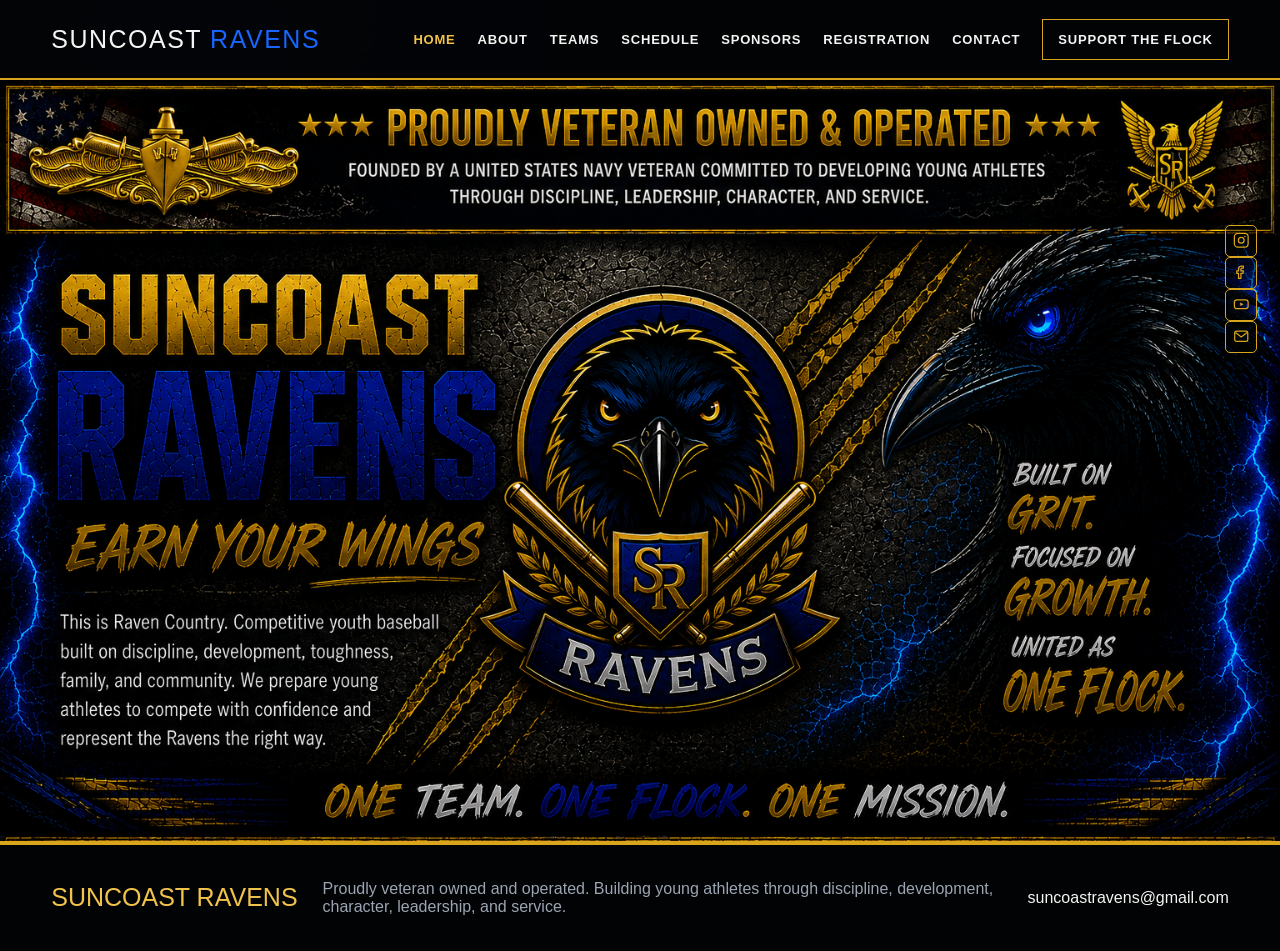
<file: index.html>
<!doctype html>
<html lang="en">
<head>
  <meta charset="utf-8">
  <meta name="viewport" content="width=device-width,initial-scale=1">
  <meta name="description" content="Suncoast Ravens is a youth travel baseball organization serving Ocoee, Minneola, Groveland, and Orlando, FL. Coach pitch through travel-level teams. Join the Flock today.">
  <title>Suncoast Ravens | Travel Baseball in Central Florida - Ocoee, Minneola, Groveland, Orlando</title>
  <link rel="preconnect" href="https://fonts.googleapis.com">
  <link href="https://fonts.googleapis.com/css2?family=Anton&family=Permanent+Marker&display=swap" rel="stylesheet">
  <link rel="stylesheet" href="assets/css/styles.css">

<script type="application/ld+json">
{
  "@context": "https://schema.org",
  "@type": "SportsOrganization",
  "name": "Suncoast Ravens Youth Travel Baseball",
  "alternateName": "Suncoast Ravens",
  "url": "https://suncoastravens.org",
  "logo": "https://suncoastravens.org/assets/images/suncoast-ravens-crest.png",
  "description": "Suncoast Ravens is a veteran-owned youth travel baseball organization serving Central Florida, including Ocoee, Minneola, Groveland, and Orlando. We field coach pitch and travel-level teams focused on player development, discipline, and character.",
  "email": "suncoastravens@gmail.com",
  "sport": "Baseball",
  "areaServed": [
    { "@type": "City", "name": "Ocoee, FL" },
    { "@type": "City", "name": "Minneola, FL" },
    { "@type": "City", "name": "Groveland, FL" },
    { "@type": "City", "name": "Orlando, FL" }
  ],
  "address": {
    "@type": "PostalAddress",
    "addressLocality": "Central Florida",
    "addressRegion": "FL",
    "addressCountry": "US"
  },
  "sameAs": [
    "https://www.instagram.com/suncoastravens/",
    "https://www.facebook.com/profile.php?id=61592448879810",
    "https://www.youtube.com/@SuncoastRavens"
  ]
}
</script>
  
</head>
<body>

  <header class="site-header">
    <div class="wrap header-row">
      <a class="wordmark" href="index.html">SUNCOAST <span>RAVENS</span></a>
      <nav class="site-nav">
        <a class="active" href="index.html">Home</a>
        <a href="about.html">About</a>
        <a href="teams.html">Teams</a>
        <a href="schedule.html">Schedule</a>
        <a href="sponsors.html">Sponsors</a>
        <a href="registration.html">Registration</a>
        <a href="contact.html">Contact</a>
        <a class="cta-small" href="sponsors.html">Support the Flock</a>
      </nav>
      <button class="menu-toggle" data-menu aria-expanded="false" aria-label="Open menu">&#9776;</button>
    </div>
    <nav class="mobile-drawer" data-drawer>
      <a href="index.html">Home</a>
      <a href="about.html">About</a>
      <a href="teams.html">Teams</a>
      <a href="schedule.html">Schedule</a>
      <a href="sponsors.html">Sponsors</a>
      <a href="registration.html">Registration</a>
      <a href="contact.html">Contact</a>
      <a class="support" href="sponsors.html">Support the Flock</a>
      <div class="mobile-drawer-socials">
        <a href="https://www.instagram.com/suncoastravens/" target="_blank" rel="noopener" aria-label="Instagram">Instagram</a>
        <a href="https://www.facebook.com/profile.php?id=61592448879810" target="_blank" rel="noopener" aria-label="Facebook">Facebook</a>
        <a href="https://www.youtube.com/@SuncoastRavens" target="_blank" rel="noopener" aria-label="YouTube">YouTube</a>
        <a href="mailto:suncoastravens@gmail.com" aria-label="Email">Email</a>
      </div>
    </nav>
  </header>

  <section class="hero-image-band">
    <img class="hero-bg-img" src="assets/images/hero-final-bg.png" alt="Suncoast Ravens — Earn Your Wings">
    <div class="hero-overlay-socials">
      <a href="https://www.instagram.com/suncoastravens/" target="_blank" rel="noopener" aria-label="Instagram" class="social-icon">
        <svg viewBox="0 0 24 24" fill="none" stroke="currentColor" stroke-width="1.8"><rect x="2" y="2" width="20" height="20" rx="5"/><circle cx="12" cy="12" r="4.2"/><circle cx="17.3" cy="6.7" r="1.1" fill="currentColor" stroke="none"/></svg>
      </a>
      <a href="https://www.facebook.com/profile.php?id=61592448879810" target="_blank" rel="noopener" aria-label="Facebook" class="social-icon">
        <svg viewBox="0 0 24 24" fill="none" stroke="currentColor" stroke-width="1.8"><path d="M15 3h-2.5A4.5 4.5 0 0 0 8 7.5V10H5.5v3.5H8V21h3.5v-7.5h3l.5-3.5h-3.5V7.5c0-.8.6-1.5 1.5-1.5H15V3z"/></svg>
      </a>
      <a href="https://www.youtube.com/@SuncoastRavens" target="_blank" rel="noopener" aria-label="YouTube" class="social-icon">
        <svg viewBox="0 0 24 24" fill="none" stroke="currentColor" stroke-width="1.8"><rect x="2" y="5.5" width="20" height="13" rx="3.5"/><path d="M10.5 9.5l5 2.5-5 2.5z" fill="currentColor" stroke="none"/></svg>
      </a>
      <a href="mailto:suncoastravens@gmail.com" aria-label="Email" class="social-icon">
        <svg viewBox="0 0 24 24" fill="none" stroke="currentColor" stroke-width="1.8"><rect x="2.5" y="4.5" width="19" height="15" rx="2.5"/><path d="M3.5 6.5l8.5 6.5 8.5-6.5"/></svg>
      </a>
    </div>
  </section>

  <footer class="site-footer">
    <div class="wrap footer-row">
      <div class="footer-brand">SUNCOAST RAVENS</div>
      <p>Proudly veteran owned and operated. Building young athletes through discipline, development, character, leadership, and service.</p>
      <div>suncoastravens@gmail.com</div>
    </div>
  </footer>
  <script src="assets/js/site.js"></script>
</body>
</html>
</file>
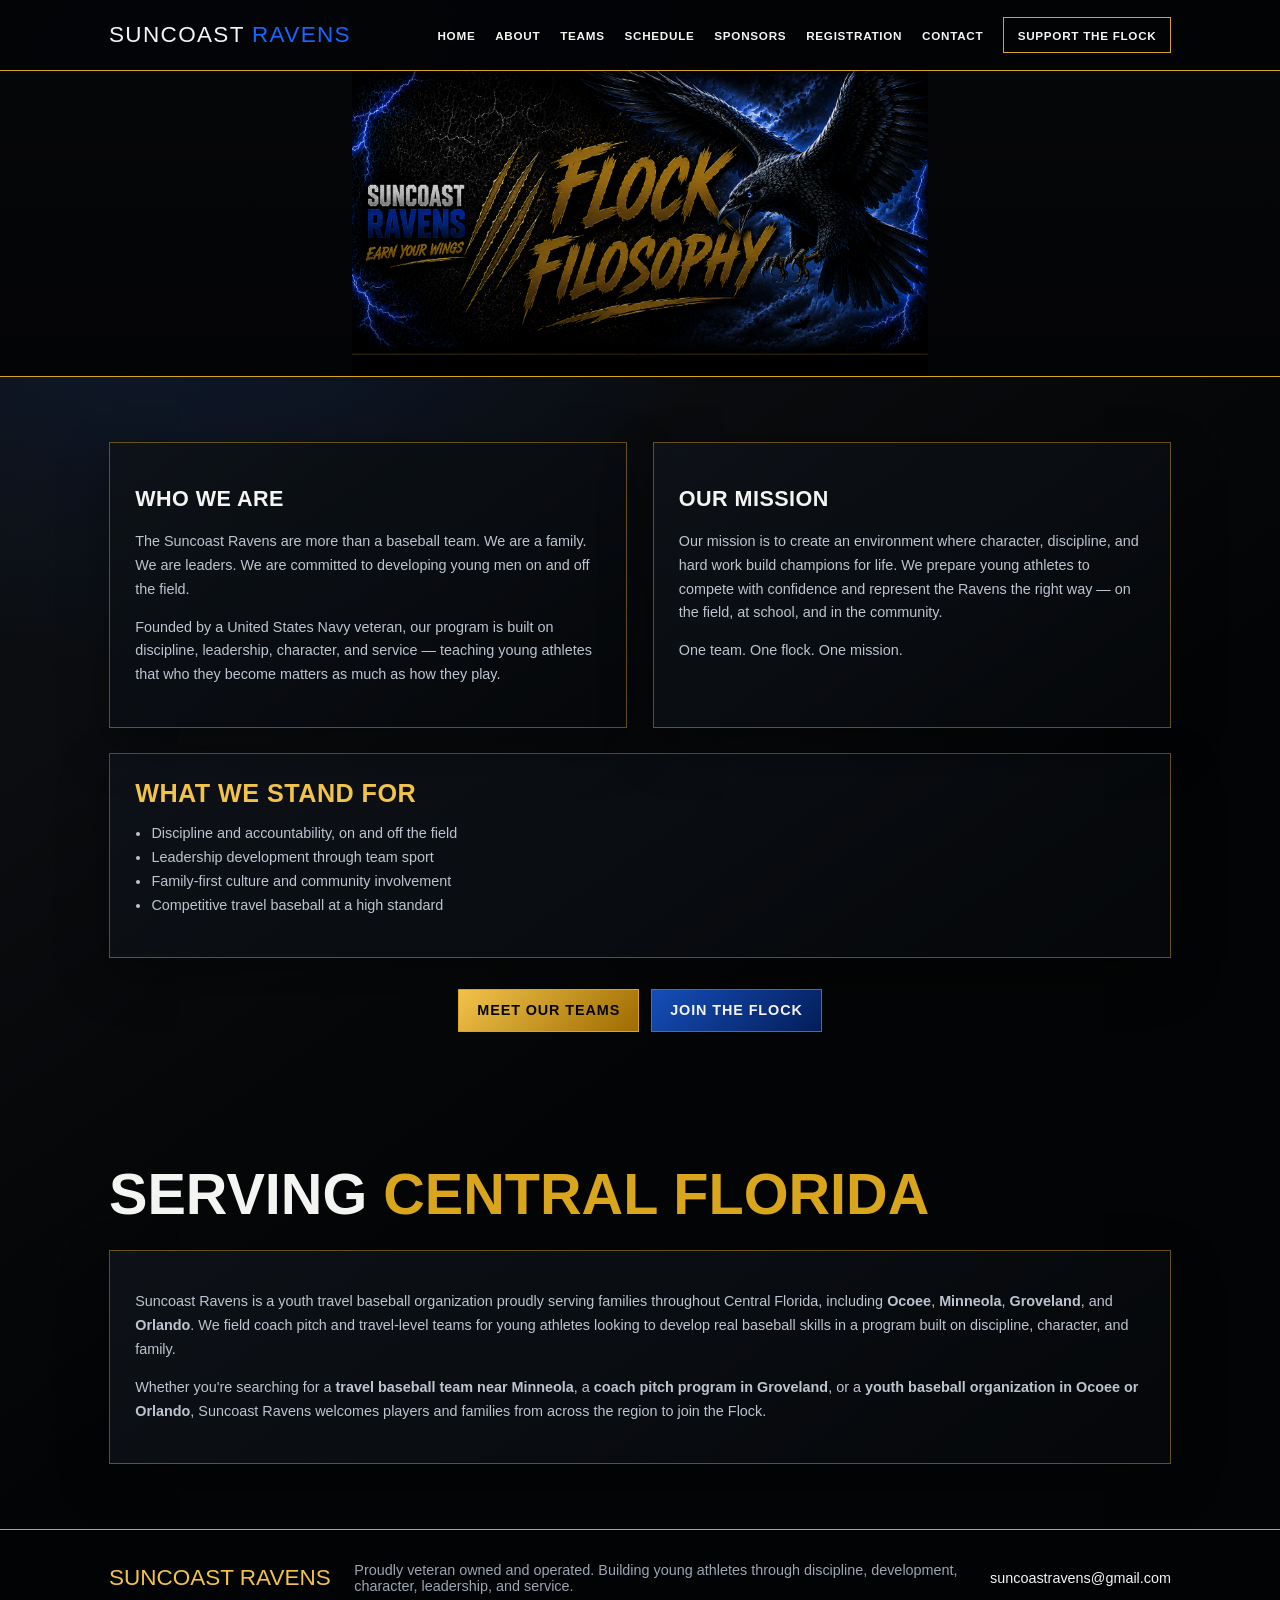
<file: about.html>
<!doctype html>
<html lang="en">
<head>
  <meta charset="utf-8">
  <meta name="viewport" content="width=device-width,initial-scale=1">
  <meta name="description" content="Learn about Suncoast Ravens, a veteran-owned youth travel baseball organization built on discipline, character, and community in Central Florida.">
  <title>About Us | Suncoast Ravens Travel Baseball - Central Florida</title>
  <link rel="stylesheet" href="assets/css/styles.css">
</head>
<body class="compact-page">

<header class="site-header">
  <div class="wrap header-row">
    <a class="wordmark" href="index.html">SUNCOAST <span>RAVENS</span></a>
    <nav class="site-nav">
      <a href="index.html">Home</a>
      <a href="about.html">About</a>
      <a href="teams.html">Teams</a>
      <a href="schedule.html">Schedule</a>
      <a href="sponsors.html">Sponsors</a>
      <a href="registration.html">Registration</a>
      <a href="contact.html">Contact</a>
      <a class="cta-small" href="sponsors.html">Support the Flock</a>
    </nav>
    <button class="menu-toggle" data-menu aria-expanded="false" aria-label="Open menu">&#9776;</button>
  </div>
  <nav class="mobile-drawer" data-drawer>
    <a href="index.html">Home</a>
    <a href="about.html">About</a>
    <a href="teams.html">Teams</a>
    <a href="schedule.html">Schedule</a>
    <a href="sponsors.html">Sponsors</a>
    <a href="registration.html">Registration</a>
    <a href="contact.html">Contact</a>
    <a class="support" href="sponsors.html">Support the Flock</a>
  </nav>
</header>


  <section class="page-hero about-hero">
    <div class="page-hero-content">
      <div class="kicker">Faith &bull; Family &bull; Baseball</div>
      <h1>About <span>Us</span></h1>
    </div>
  </section>

  <section class="section">
    <div class="wrap grid-2">
      <div class="panel">
        <h2>Who We Are</h2>
        <p>The Suncoast Ravens are more than a baseball team. We are a family. We are leaders. We are committed to developing young men on and off the field.</p>
        <p>Founded by a United States Navy veteran, our program is built on discipline, leadership, character, and service — teaching young athletes that who they become matters as much as how they play.</p>
      </div>
      <div class="panel">
        <h2>Our Mission</h2>
        <p>Our mission is to create an environment where character, discipline, and hard work build champions for life. We prepare young athletes to compete with confidence and represent the Ravens the right way — on the field, at school, and in the community.</p>
        <p>One team. One flock. One mission.</p>
      </div>
    </div>

    <div class="wrap" style="margin-top:28px;">
      <div class="panel">
        <h3>What We Stand For</h3>
        <ul style="padding-left:18px;">
          <li>Discipline and accountability, on and off the field</li>
          <li>Leadership development through team sport</li>
          <li>Family-first culture and community involvement</li>
          <li>Competitive travel baseball at a high standard</li>
        </ul>
      </div>
    </div>

    <div class="wrap" style="margin-top:34px;text-align:center;">
      <a class="btn gold" href="teams.html">Meet Our Teams</a>
      &nbsp;
      <a class="btn blue" href="registration.html">Join the Flock</a>
    </div>
  </section>


  <section class="section">
    <div class="wrap">
      <h2 class="section-title">Serving <span>Central Florida</span></h2>
      <div class="panel">
        <p>Suncoast Ravens is a youth travel baseball organization proudly serving families throughout Central Florida, including <strong>Ocoee</strong>, <strong>Minneola</strong>, <strong>Groveland</strong>, and <strong>Orlando</strong>. We field coach pitch and travel-level teams for young athletes looking to develop real baseball skills in a program built on discipline, character, and family.</p>
        <p>Whether you're searching for a <strong>travel baseball team near Minneola</strong>, a <strong>coach pitch program in Groveland</strong>, or a <strong>youth baseball organization in Ocoee or Orlando</strong>, Suncoast Ravens welcomes players and families from across the region to join the Flock.</p>
      </div>
    </div>
  </section>
  
  <footer class="site-footer">
    <div class="wrap footer-row">
      <div class="footer-brand">SUNCOAST RAVENS</div>
      <p>Proudly veteran owned and operated. Building young athletes through discipline, development, character, leadership, and service.</p>
      <div>suncoastravens@gmail.com</div>
    </div>
  </footer>
  <script src="assets/js/site.js"></script>
</body>
</html>
</file>
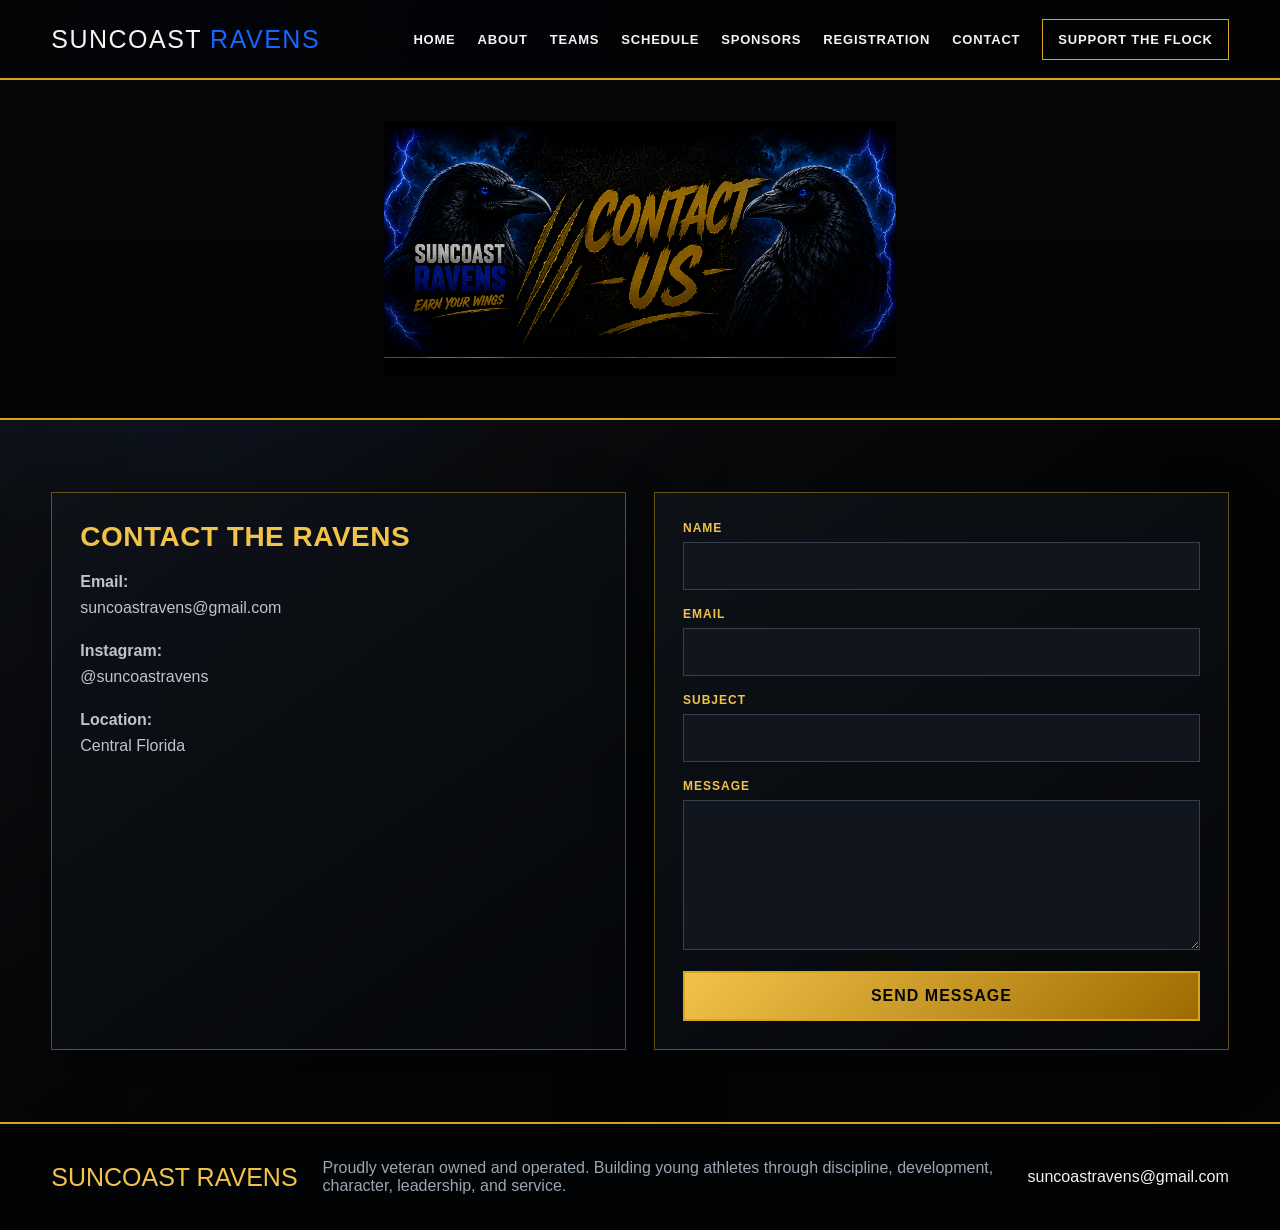
<file: contact.html>
<!doctype html><html lang="en"><head><meta charset="utf-8"><meta name="viewport" content="width=device-width,initial-scale=1"><title>Contact Us | Suncoast Ravens Baseball - Central Florida</title>
<meta name="description" content="Contact Suncoast Ravens, a youth travel baseball organization based in Central Florida, serving Ocoee, Minneola, Groveland, and Orlando."><link rel="stylesheet" href="assets/css/styles.css"></head><body>
  <header class="site-header">
  <div class="wrap header-row">
    <a class="wordmark" href="index.html">SUNCOAST <span>RAVENS</span></a>
    <nav class="site-nav">
      <a href="index.html">Home</a>
      <a href="about.html">About</a>
      <a href="teams.html">Teams</a>
      <a href="schedule.html">Schedule</a>
      <a href="sponsors.html">Sponsors</a>
      <a href="registration.html">Registration</a>
      <a href="contact.html">Contact</a>
      <a class="cta-small" href="sponsors.html">Support the Flock</a>
    </nav>
    <button class="menu-toggle" data-menu aria-expanded="false" aria-label="Open menu">&#9776;</button>
  </div>
  <nav class="mobile-drawer" data-drawer>
    <a href="index.html">Home</a>
    <a href="about.html">About</a>
    <a href="teams.html">Teams</a>
    <a href="schedule.html">Schedule</a>
    <a href="sponsors.html">Sponsors</a>
    <a href="registration.html">Registration</a>
    <a href="contact.html">Contact</a>
    <a class="support" href="sponsors.html">Support the Flock</a>
  </nav>
</header>
  <main><section class="page-hero contact-hero"><div class="page-hero-content"><div class="kicker">Suncoast Ravens Youth Travel Baseball</div><h1>Contact <span>Us</span></h1></div></section><section class="section"><div class="wrap"><div class="grid-2">
<article class="panel"><h3>Contact the Ravens</h3><p><strong>Email:</strong><br><a href="mailto:suncoastravens@gmail.com">suncoastravens@gmail.com</a></p><p><strong>Instagram:</strong><br>@suncoastravens</p><p><strong>Location:</strong><br>Central Florida</p></article>
<form class="panel" action="https://formspree.io/f/mjgndbql" method="POST">
<input type="hidden" name="_subject" value="New Contact Message - Suncoast Ravens">
<input type="hidden" name="_next" value="https://suncoastravens.org/thank-you.html">
<div class="field"><label>Name</label><input name="name" required></div>
<div class="field"><label>Email</label><input type="email" name="email" required></div>
<div class="field"><label>Subject</label><input name="subject"></div>
<div class="field"><label>Message</label><textarea name="message" required></textarea></div>
<button class="btn gold" type="submit">Send Message</button></form>
</div></div></section></main><footer class="site-footer"><div class="wrap footer-row">
<div class="footer-brand">SUNCOAST RAVENS</div>
<p>Proudly veteran owned and operated. Building young athletes through discipline, development, character, leadership, and service.</p>
<div>suncoastravens@gmail.com</div>
</div></footer><script src="assets/js/site.js"></script></body></html>
</file>
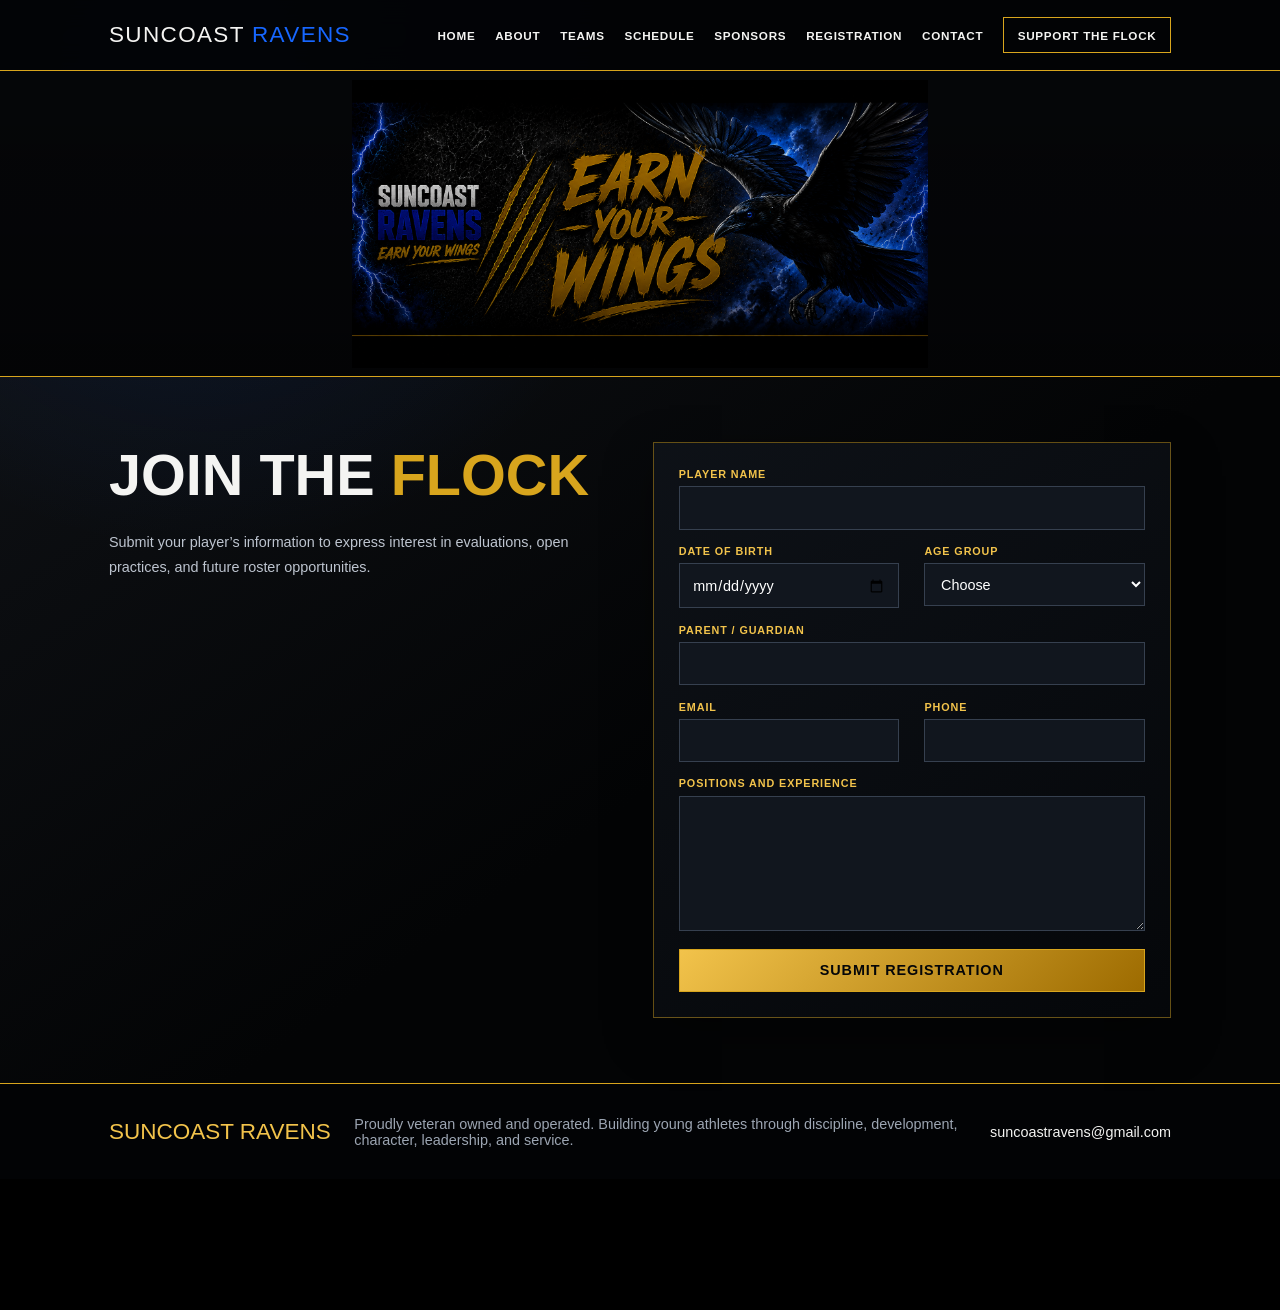
<file: registration.html>
<!doctype html><html lang="en"><head><meta charset="utf-8"><meta name="viewport" content="width=device-width,initial-scale=1"><title>Player Registration | Suncoast Ravens Travel Baseball - Central FL</title>
<meta name="description" content="Register your player for Suncoast Ravens coach pitch and travel baseball teams, serving Minneola, Groveland, Ocoee, and Orlando, Florida."><link rel="stylesheet" href="assets/css/styles.css"></head><body class="compact-page">
  <header class="site-header">
  <div class="wrap header-row">
    <a class="wordmark" href="index.html">SUNCOAST <span>RAVENS</span></a>
    <nav class="site-nav">
      <a href="index.html">Home</a>
      <a href="about.html">About</a>
      <a href="teams.html">Teams</a>
      <a href="schedule.html">Schedule</a>
      <a href="sponsors.html">Sponsors</a>
      <a href="registration.html">Registration</a>
      <a href="contact.html">Contact</a>
      <a class="cta-small" href="sponsors.html">Support the Flock</a>
    </nav>
    <button class="menu-toggle" data-menu aria-expanded="false" aria-label="Open menu">&#9776;</button>
  </div>
  <nav class="mobile-drawer" data-drawer>
    <a href="index.html">Home</a>
    <a href="about.html">About</a>
    <a href="teams.html">Teams</a>
    <a href="schedule.html">Schedule</a>
    <a href="sponsors.html">Sponsors</a>
    <a href="registration.html">Registration</a>
    <a href="contact.html">Contact</a>
    <a class="support" href="sponsors.html">Support the Flock</a>
  </nav>
</header>
  <main><section class="page-hero registration-hero"><div class="page-hero-content"><div class="kicker">Earn Your Wings</div><h1>Player <span>Registration</span></h1></div></section><section class="section"><div class="wrap"><div class="grid-2">
<div><h2 class="section-title">Join the <span>Flock</span></h2><p style="color:var(--muted);line-height:1.7">Submit your player’s information to express interest in evaluations, open practices, and future roster opportunities.</p></div>
<form class="panel" action="https://formspree.io/f/xkodawlb" method="POST">
<input type="hidden" name="_subject" value="New Player Registration - Suncoast Ravens">
<input type="hidden" name="_next" value="https://suncoastravens.org/thank-you.html">
<div class="field"><label>Player Name</label><input name="player_name" required></div>
<div class="grid-2"><div class="field"><label>Date of Birth</label><input type="date" name="dob" required></div><div class="field"><label>Age Group</label><select name="age_group"><option>Choose</option><option>7U</option><option>8U</option><option>9U</option><option>10U</option><option>11U</option><option>12U</option></select></div></div>
<div class="field"><label>Parent / Guardian</label><input name="parent_guardian" required></div>
<div class="grid-2"><div class="field"><label>Email</label><input type="email" name="email" required></div><div class="field"><label>Phone</label><input type="tel" name="phone" required></div></div>
<div class="field"><label>Positions and Experience</label><textarea name="positions_experience"></textarea></div>
<button class="btn gold" type="submit">Submit Registration</button>
</form></div></div></section></main><footer class="site-footer"><div class="wrap footer-row">
<div class="footer-brand">SUNCOAST RAVENS</div>
<p>Proudly veteran owned and operated. Building young athletes through discipline, development, character, leadership, and service.</p>
<div>suncoastravens@gmail.com</div>
</div></footer><script src="assets/js/site.js"></script></body></html>
</file>
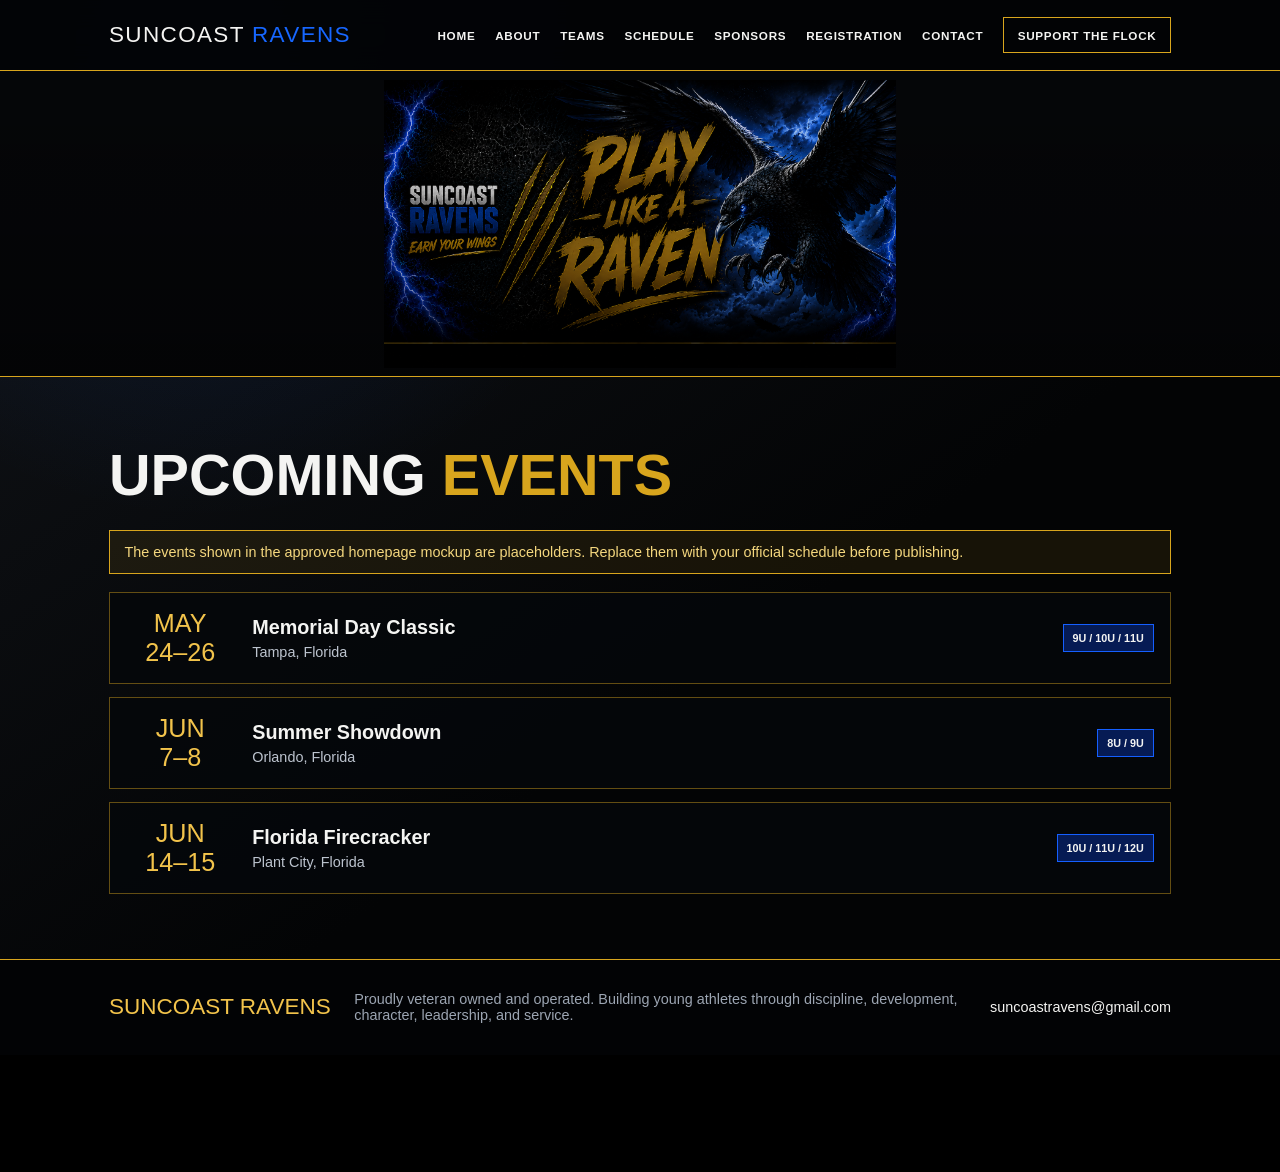
<file: schedule.html>
<!doctype html><html lang="en"><head><meta charset="utf-8"><meta name="viewport" content="width=device-width,initial-scale=1"><title>Game Schedule | Suncoast Ravens Travel Baseball - Central Florida</title>
<meta name="description" content="See upcoming games and tournaments for Suncoast Ravens youth travel baseball, serving Ocoee, Minneola, Groveland, and Orlando, FL."><link rel="stylesheet" href="assets/css/styles.css"></head><body class="compact-page">
<header class="site-header">
  <div class="wrap header-row">
    <a class="wordmark" href="index.html">SUNCOAST <span>RAVENS</span></a>
    <nav class="site-nav">
      <a href="index.html">Home</a>
      <a href="about.html">About</a>
      <a href="teams.html">Teams</a>
      <a href="schedule.html">Schedule</a>
      <a href="sponsors.html">Sponsors</a>
      <a href="registration.html">Registration</a>
      <a href="contact.html">Contact</a>
      <a class="cta-small" href="sponsors.html">Support the Flock</a>
    </nav>
    <button class="menu-toggle" data-menu aria-expanded="false" aria-label="Open menu">&#9776;</button>
  </div>
  <nav class="mobile-drawer" data-drawer>
    <a href="index.html">Home</a>
    <a href="about.html">About</a>
    <a href="teams.html">Teams</a>
    <a href="schedule.html">Schedule</a>
    <a href="sponsors.html">Sponsors</a>
    <a href="registration.html">Registration</a>
    <a href="contact.html">Contact</a>
    <a class="support" href="sponsors.html">Support the Flock</a>
  </nav>
</header>
  <main>
<section class="page-hero schedule-hero">
  <div class="page-hero-content">
    <div class="kicker">Upcoming Events</div>
    <h1>Team <span>Schedule</span></h1>
  </div>
</section>
<section class="section"><div class="wrap">
    <h2 class="section-title">Upcoming <span>Events</span></h2>
    <div class="notice">The events shown in the approved homepage mockup are placeholders. Replace them with your official schedule before publishing.</div>
    <div class="schedule-list" style="margin-top:20px">
      <article class="event"><div class="event-date">MAY<br>24–26</div><div><h3>Memorial Day Classic</h3><p>Tampa, Florida</p></div><div class="badge">9U / 10U / 11U</div></article>
      <article class="event"><div class="event-date">JUN<br>7–8</div><div><h3>Summer Showdown</h3><p>Orlando, Florida</p></div><div class="badge">8U / 9U</div></article>
<article class="event"><div class="event-date">JUN<br>14–15</div><div><h3>Florida Firecracker</h3><p>Plant City, Florida</p></div><div class="badge">10U / 11U / 12U</div></article>
</div></div></section></main><footer class="site-footer"><div class="wrap footer-row">
<div class="footer-brand">SUNCOAST RAVENS</div>
<p>Proudly veteran owned and operated. Building young athletes through discipline, development, character, leadership, and service.</p>
<div>suncoastravens@gmail.com</div>
</div></footer><script src="assets/js/site.js"></script></body></html>
</file>
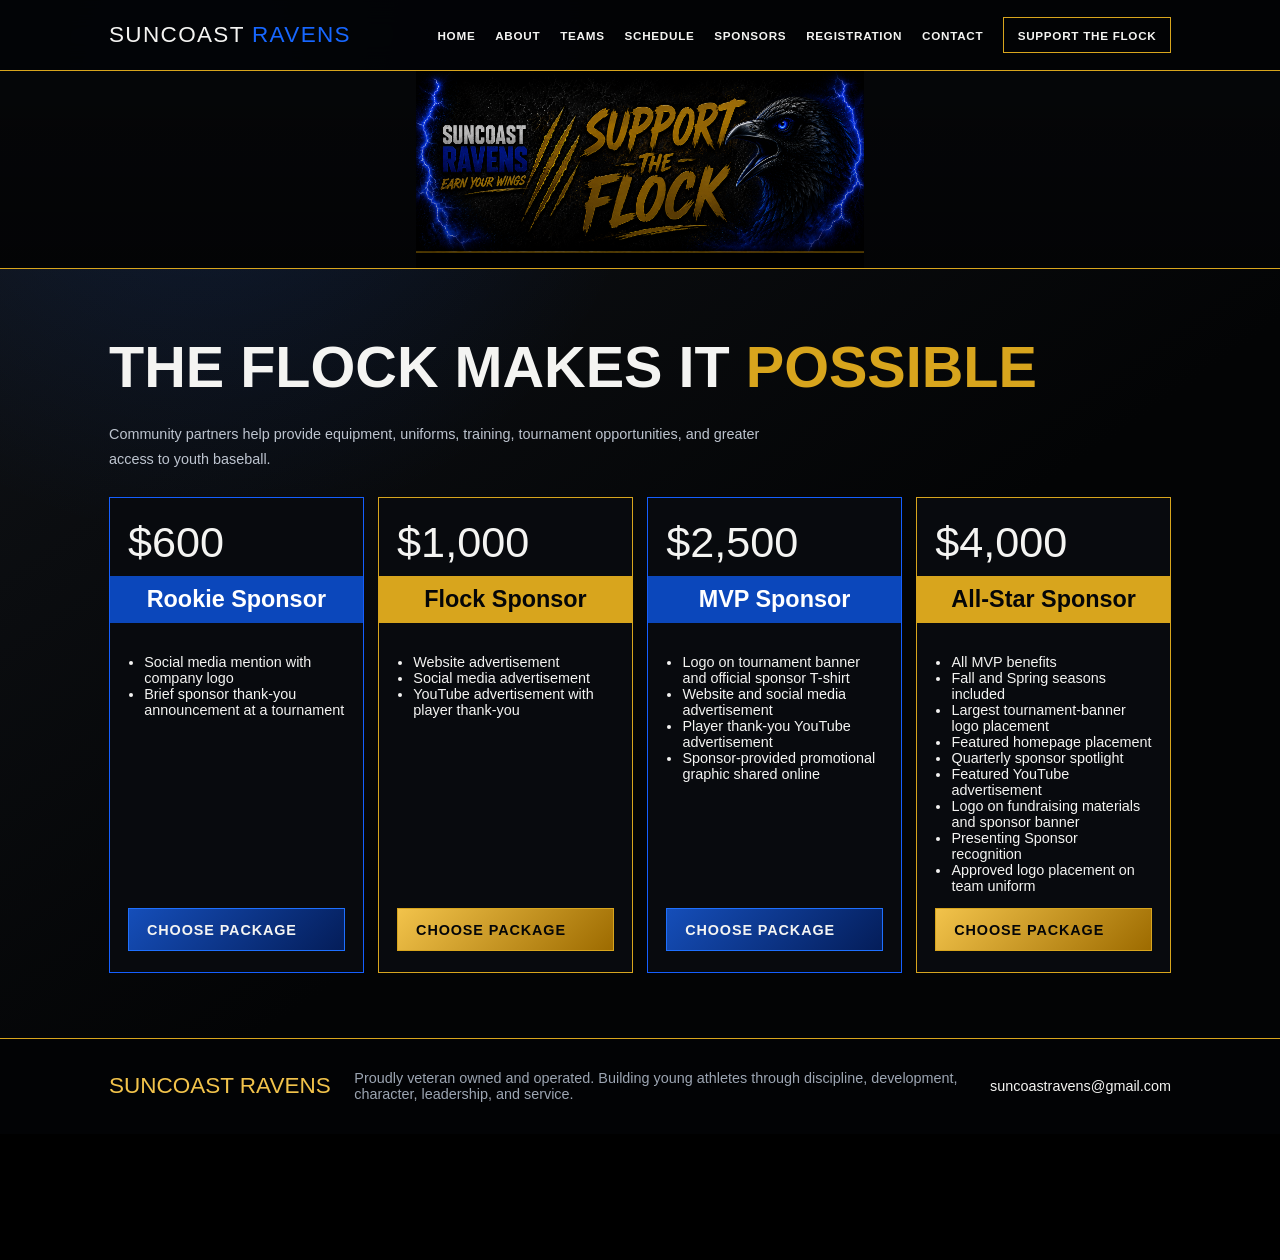
<file: sponsors.html>
<!doctype html><html lang="en"><head><meta charset="utf-8"><meta name="viewport" content="width=device-width,initial-scale=1"><title>Sponsor the Flock | Support Youth Baseball in Central Florida</title>
<meta name="description" content="Sponsor Suncoast Ravens, a youth travel baseball organization serving Ocoee, Minneola, Groveland, and Orlando, FL. Tax-deductible sponsorship packages available."><link rel="stylesheet" href="assets/css/styles.css"></head><body class="compact-page">
<header class="site-header">
  <div class="wrap header-row">
    <a class="wordmark" href="index.html">SUNCOAST <span>RAVENS</span></a>
    <nav class="site-nav">
      <a href="index.html">Home</a>
      <a href="about.html">About</a>
      <a href="teams.html">Teams</a>
      <a href="schedule.html">Schedule</a>
      <a href="sponsors.html">Sponsors</a>
      <a href="registration.html">Registration</a>
      <a href="contact.html">Contact</a>
      <a class="cta-small" href="sponsors.html">Support the Flock</a>
    </nav>
    <button class="menu-toggle" data-menu aria-expanded="false" aria-label="Open menu">&#9776;</button>
  </div>
  <nav class="mobile-drawer" data-drawer>
    <a href="index.html">Home</a>
    <a href="about.html">About</a>
    <a href="teams.html">Teams</a>
    <a href="schedule.html">Schedule</a>
    <a href="sponsors.html">Sponsors</a>
    <a href="registration.html">Registration</a>
    <a href="contact.html">Contact</a>
    <a class="support" href="sponsors.html">Support the Flock</a>
  </nav>
</header>
  <main><section class="page-hero sponsors-hero"><div class="page-hero-content"><div class="kicker">Sponsor • Support • Make an Impact</div><h1>Support <span>the Flock</span></h1></div></section><section class="section"><div class="wrap"><h2 class="section-title">The Flock Makes It <span>Possible</span></h2><p style="color:var(--muted);max-width:760px;line-height:1.7">Community partners help provide equipment, uniforms, training, tournament opportunities, and greater access to youth baseball.</p><div class="tiers" style="margin-top:28px"><article class="tier"><div class="price">$600</div><h3>Rookie Sponsor</h3><ul><li>Social media mention with company logo</li><li>Brief sponsor thank-you announcement at a tournament</li></ul><a class="btn blue" href="https://buy.stripe.com/aFa6oJ3PZb9F4OI4zhcMM00" target="_blank" rel="noopener">Choose Package</a></article><article class="tier"><div class="price">$1,000</div><h3>Flock Sponsor</h3><ul><li>Website advertisement</li><li>Social media advertisement</li><li>YouTube advertisement with player thank-you</li></ul><a class="btn gold" href="https://buy.stripe.com/00wfZj0DNfpVftmfdVcMM01" target="_blank" rel="noopener">Choose Package</a></article><article class="tier"><div class="price">$2,500</div><h3>MVP Sponsor</h3><ul><li>Logo on tournament banner and official sponsor T-shirt</li><li>Website and social media advertisement</li><li>Player thank-you YouTube advertisement</li><li>Sponsor-provided promotional graphic shared online</li></ul><a class="btn blue" href="https://buy.stripe.com/14A9AVbirgtZcha0j1cMM03" target="_blank" rel="noopener">Choose Package</a></article><article class="tier"><div class="price">$4,000</div><h3>All-Star Sponsor</h3><ul><li>All MVP benefits</li><li>Fall and Spring seasons included</li><li>Largest tournament-banner logo placement</li><li>Featured homepage placement</li><li>Quarterly sponsor spotlight</li><li>Featured YouTube advertisement</li><li>Logo on fundraising materials and sponsor banner</li><li>Presenting Sponsor recognition</li><li>Approved logo placement on team uniform</li></ul><a class="btn gold" href="https://buy.stripe.com/9B6aEZaen6TpchafdVcMM02" target="_blank" rel="noopener">Choose Package</a></article></div></div></section></main><footer class="site-footer"><div class="wrap footer-row">
<div class="footer-brand">SUNCOAST RAVENS</div>
<p>Proudly veteran owned and operated. Building young athletes through discipline, development, character, leadership, and service.</p>
<div>suncoastravens@gmail.com</div>
</div></footer><script src="assets/js/site.js"></script></body></html>
</file>
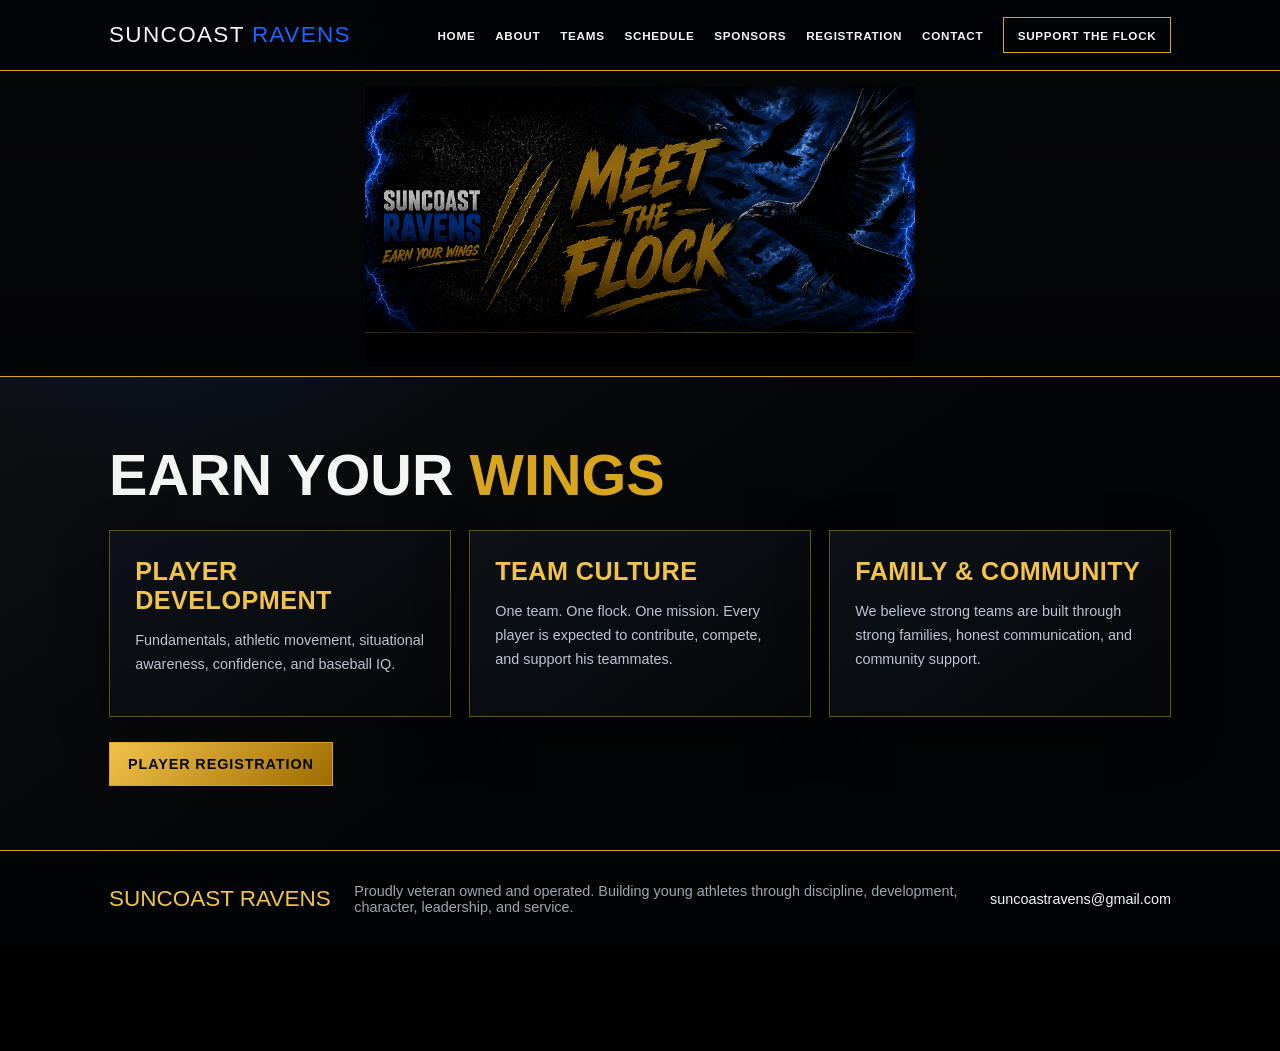
<file: teams.html>
<!doctype html><html lang="en"><head><meta charset="utf-8"><meta name="viewport" content="width=device-width,initial-scale=1"><title>Our Teams | Coach Pitch & Travel Baseball - Minneola, Groveland, Ocoee, FL</title>
<meta name="description" content="Suncoast Ravens fields coach pitch and travel baseball teams for youth athletes in Minneola, Groveland, Ocoee, and the greater Orlando area.">
<link rel="stylesheet" href="assets/css/styles.css">
</head><body class="compact-page"><header class="site-header">
  <div class="wrap header-row">
    <a class="wordmark" href="index.html">SUNCOAST <span>RAVENS</span></a>
    <nav class="site-nav">
      <a href="index.html">Home</a>
      <a href="about.html">About</a>
      <a href="teams.html">Teams</a>
      <a href="schedule.html">Schedule</a>
      <a href="sponsors.html">Sponsors</a>
      <a href="registration.html">Registration</a>
      <a href="contact.html">Contact</a>
      <a class="cta-small" href="sponsors.html">Support the Flock</a>
    </nav>
    <button class="menu-toggle" data-menu aria-expanded="false" aria-label="Open menu">&#9776;</button>
  </div>
  <nav class="mobile-drawer" data-drawer>
    <a href="index.html">Home</a>
    <a href="about.html">About</a>
    <a href="teams.html">Teams</a>
    <a href="schedule.html">Schedule</a>
    <a href="sponsors.html">Sponsors</a>
    <a href="registration.html">Registration</a>
    <a href="contact.html">Contact</a>
    <a class="support" href="sponsors.html">Support the Flock</a>
  </nav>
</header><main><section class="page-hero teams-hero"><div class="page-hero-content"><div class="kicker">Player Development • Family • Community</div><h1>Our <span>Teams</span></h1></div></section><section class="section"><div class="wrap">
<h2 class="section-title">Earn Your <span>Wings</span></h2>
<div class="grid-3">
<article class="panel"><h3>Player Development</h3><p>Fundamentals, athletic movement, situational awareness, confidence, and baseball IQ.</p></article>
<article class="panel"><h3>Team Culture</h3><p>One team. One flock. One mission. Every player is expected to contribute, compete, and support his teammates.</p></article>
<article class="panel"><h3>Family & Community</h3><p>We believe strong teams are built through strong families, honest communication, and community support.</p></article>
</div><div style="margin-top:28px"><a class="btn gold" href="registration.html">Player Registration</a></div>
</div></section></main><footer class="site-footer"><div class="wrap footer-row">
<div class="footer-brand">SUNCOAST RAVENS</div>
<p>Proudly veteran owned and operated. Building young athletes through discipline, development, character, leadership, and service.</p>
<div>suncoastravens@gmail.com</div>
</div></footer><script src="assets/js/site.js"></script></body></html>
</file>
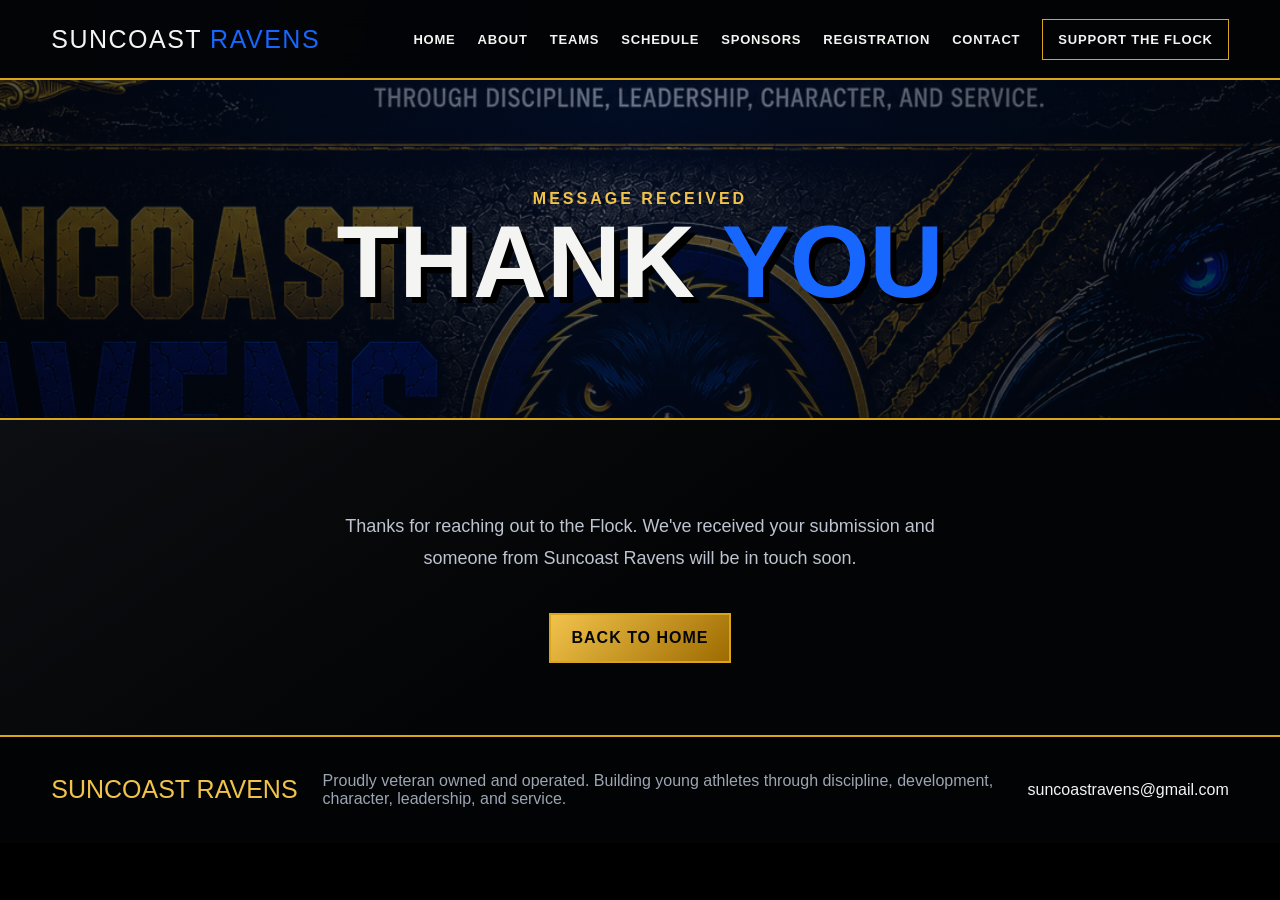
<file: thank-you.html>
<!doctype html><html lang="en"><head><meta charset="utf-8"><meta name="viewport" content="width=device-width,initial-scale=1"><title>Thank You | Suncoast Ravens</title><link rel="stylesheet" href="assets/css/styles.css"></head><body>
  
 <header class="site-header">
  <div class="wrap header-row">
    <a class="wordmark" href="index.html">SUNCOAST <span>RAVENS</span></a>
    <nav class="site-nav">
      <a href="index.html">Home</a>
      <a href="about.html">About</a>
      <a href="teams.html">Teams</a>
      <a href="schedule.html">Schedule</a>
      <a href="sponsors.html">Sponsors</a>
      <a href="registration.html">Registration</a>
      <a href="contact.html">Contact</a>
      <a class="cta-small" href="sponsors.html">Support the Flock</a>
    </nav>
    <button class="menu-toggle" data-menu aria-expanded="false" aria-label="Open menu">&#9776;</button>
  </div>
  <nav class="mobile-drawer" data-drawer>
    <a href="index.html">Home</a>
    <a href="about.html">About</a>
    <a href="teams.html">Teams</a>
    <a href="schedule.html">Schedule</a>
    <a href="sponsors.html">Sponsors</a>
    <a href="registration.html">Registration</a>
    <a href="contact.html">Contact</a>
    <a class="support" href="sponsors.html">Support the Flock</a>
  </nav>
</header>
  <main><section class="page-hero"><div class="page-hero-content"><div class="kicker">Message Received</div><h1>Thank <span>You</span></h1></div></section><section class="section"><div class="wrap" style="text-align:center;max-width:640px;margin:0 auto;">
<p style="color:var(--muted);line-height:1.8;font-size:18px;">Thanks for reaching out to the Flock. We've received your submission and someone from Suncoast Ravens will be in touch soon.</p>
<a href="index.html" class="btn gold" style="margin-top:20px;display:inline-block;">Back to Home</a>
</div></section></main><footer class="site-footer"><div class="wrap footer-row">
<div class="footer-brand">SUNCOAST RAVENS</div>
<p>Proudly veteran owned and operated. Building young athletes through discipline, development, character, leadership, and service.</p>
<div>suncoastravens@gmail.com</div>
</div></footer><script src="assets/js/site.js"></script></body></html>
</file>
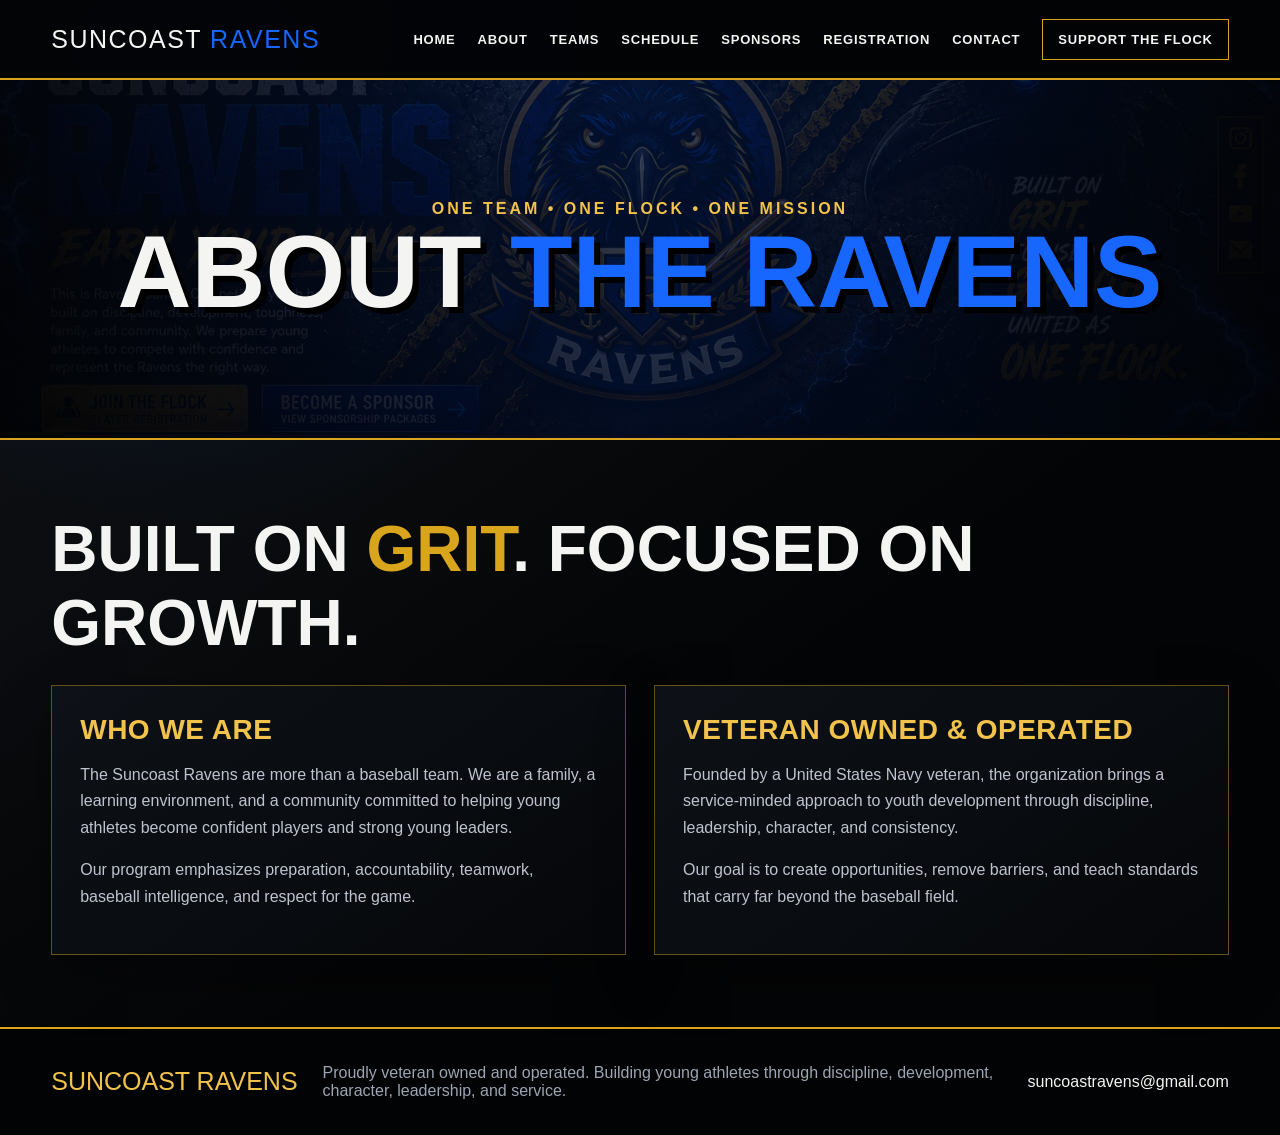
<file: suncoast-ravens-homepage-panel-fixed/about.html>
<!doctype html><html lang="en"><head><meta charset="utf-8"><meta name="viewport" content="width=device-width,initial-scale=1"><title>About <span>the Ravens</span> | Suncoast Ravens</title><link rel="stylesheet" href="assets/css/styles.css"></head><body><header class="site-header"><div class="wrap header-row">
<a class="wordmark" href="index.html">SUNCOAST <span>RAVENS</span></a>
<nav class="site-nav">
<a href="index.html">Home</a><a href="about.html">About</a><a href="teams.html">Teams</a>
<a href="schedule.html">Schedule</a><a href="sponsors.html">Sponsors</a>
<a href="registration.html">Registration</a><a href="contact.html">Contact</a>
<a class="cta-small" href="sponsors.html">Support the Flock</a>
</nav></div></header><main><section class="page-hero"><div class="page-hero-content"><div class="kicker">One Team • One Flock • One Mission</div><h1>About <span>the Ravens</span></h1></div></section><section class="section"><div class="wrap">
<h2 class="section-title">Built on <span>Grit</span>. Focused on Growth.</h2>
<div class="grid-2">
<article class="panel"><h3>Who We Are</h3><p>The Suncoast Ravens are more than a baseball team. We are a family, a learning environment, and a community committed to helping young athletes become confident players and strong young leaders.</p><p>Our program emphasizes preparation, accountability, teamwork, baseball intelligence, and respect for the game.</p></article>
<article class="panel"><h3>Veteran Owned & Operated</h3><p>Founded by a United States Navy veteran, the organization brings a service-minded approach to youth development through discipline, leadership, character, and consistency.</p><p>Our goal is to create opportunities, remove barriers, and teach standards that carry far beyond the baseball field.</p></article>
</div></div></section></main><footer class="site-footer"><div class="wrap footer-row">
<div class="footer-brand">SUNCOAST RAVENS</div>
<p>Proudly veteran owned and operated. Building young athletes through discipline, development, character, leadership, and service.</p>
<div>suncoastravens@gmail.com</div>
</div></footer><script src="assets/js/site.js"></script></body></html>
</file>
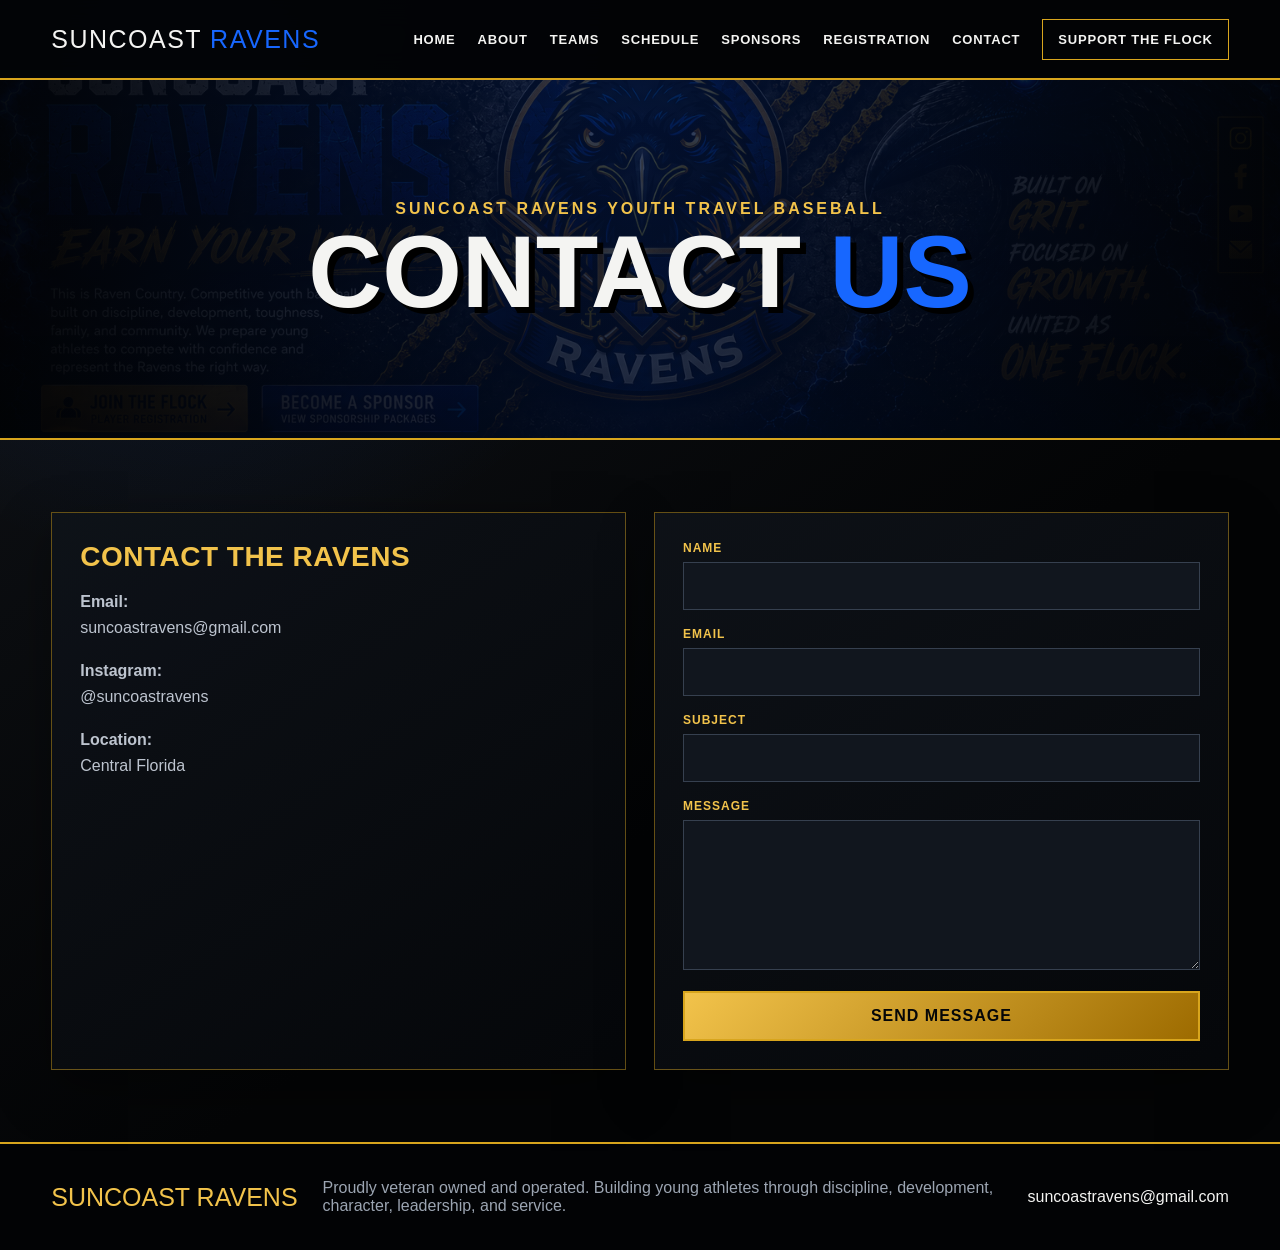
<file: suncoast-ravens-homepage-panel-fixed/contact.html>
<!doctype html><html lang="en"><head><meta charset="utf-8"><meta name="viewport" content="width=device-width,initial-scale=1"><title>Contact <span>Us</span> | Suncoast Ravens</title><link rel="stylesheet" href="assets/css/styles.css"></head><body><header class="site-header"><div class="wrap header-row">
<a class="wordmark" href="index.html">SUNCOAST <span>RAVENS</span></a>
<nav class="site-nav">
<a href="index.html">Home</a><a href="about.html">About</a><a href="teams.html">Teams</a>
<a href="schedule.html">Schedule</a><a href="sponsors.html">Sponsors</a>
<a href="registration.html">Registration</a><a href="contact.html">Contact</a>
<a class="cta-small" href="sponsors.html">Support the Flock</a>
</nav></div></header><main><section class="page-hero"><div class="page-hero-content"><div class="kicker">Suncoast Ravens Youth Travel Baseball</div><h1>Contact <span>Us</span></h1></div></section><section class="section"><div class="wrap"><div class="grid-2">
<article class="panel"><h3>Contact the Ravens</h3><p><strong>Email:</strong><br><a href="mailto:suncoastravens@gmail.com">suncoastravens@gmail.com</a></p><p><strong>Instagram:</strong><br>@suncoastravens</p><p><strong>Location:</strong><br>Central Florida</p></article>
<form class="panel" data-preview-form><div class="field"><label>Name</label><input required></div><div class="field"><label>Email</label><input type="email" required></div><div class="field"><label>Subject</label><input></div><div class="field"><label>Message</label><textarea required></textarea></div><button class="btn gold" type="submit">Send Message</button></form>
</div></div></section></main><footer class="site-footer"><div class="wrap footer-row">
<div class="footer-brand">SUNCOAST RAVENS</div>
<p>Proudly veteran owned and operated. Building young athletes through discipline, development, character, leadership, and service.</p>
<div>suncoastravens@gmail.com</div>
</div></footer><script src="assets/js/site.js"></script></body></html>
</file>
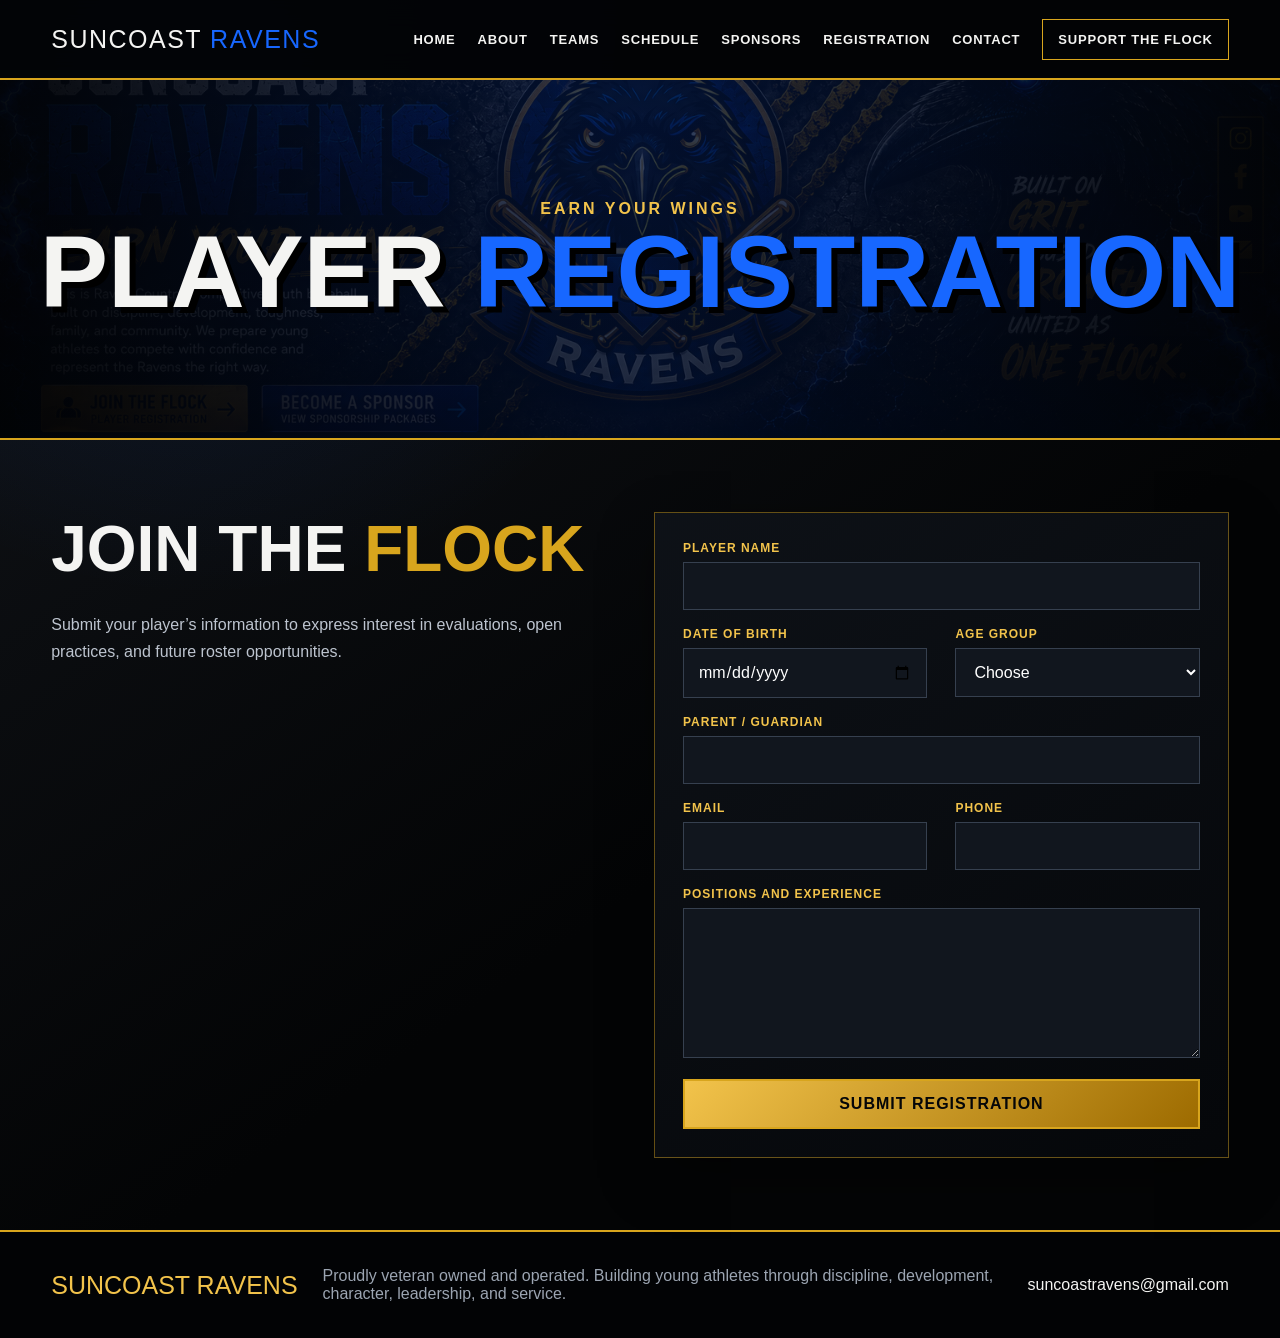
<file: suncoast-ravens-homepage-panel-fixed/registration.html>
<!doctype html><html lang="en"><head><meta charset="utf-8"><meta name="viewport" content="width=device-width,initial-scale=1"><title>Player <span>Registration</span> | Suncoast Ravens</title><link rel="stylesheet" href="assets/css/styles.css"></head><body><header class="site-header"><div class="wrap header-row">
<a class="wordmark" href="index.html">SUNCOAST <span>RAVENS</span></a>
<nav class="site-nav">
<a href="index.html">Home</a><a href="about.html">About</a><a href="teams.html">Teams</a>
<a href="schedule.html">Schedule</a><a href="sponsors.html">Sponsors</a>
<a href="registration.html">Registration</a><a href="contact.html">Contact</a>
<a class="cta-small" href="sponsors.html">Support the Flock</a>
</nav></div></header><main><section class="page-hero"><div class="page-hero-content"><div class="kicker">Earn Your Wings</div><h1>Player <span>Registration</span></h1></div></section><section class="section"><div class="wrap"><div class="grid-2">
<div><h2 class="section-title">Join the <span>Flock</span></h2><p style="color:var(--muted);line-height:1.7">Submit your player’s information to express interest in evaluations, open practices, and future roster opportunities.</p></div>
<form class="panel" data-preview-form>
<div class="field"><label>Player Name</label><input required></div>
<div class="grid-2"><div class="field"><label>Date of Birth</label><input type="date" required></div><div class="field"><label>Age Group</label><select><option>Choose</option><option>7U</option><option>8U</option><option>9U</option><option>10U</option><option>11U</option><option>12U</option></select></div></div>
<div class="field"><label>Parent / Guardian</label><input required></div>
<div class="grid-2"><div class="field"><label>Email</label><input type="email" required></div><div class="field"><label>Phone</label><input type="tel" required></div></div>
<div class="field"><label>Positions and Experience</label><textarea></textarea></div>
<button class="btn gold" type="submit">Submit Registration</button>
</form></div></div></section></main><footer class="site-footer"><div class="wrap footer-row">
<div class="footer-brand">SUNCOAST RAVENS</div>
<p>Proudly veteran owned and operated. Building young athletes through discipline, development, character, leadership, and service.</p>
<div>suncoastravens@gmail.com</div>
</div></footer><script src="assets/js/site.js"></script></body></html>
</file>
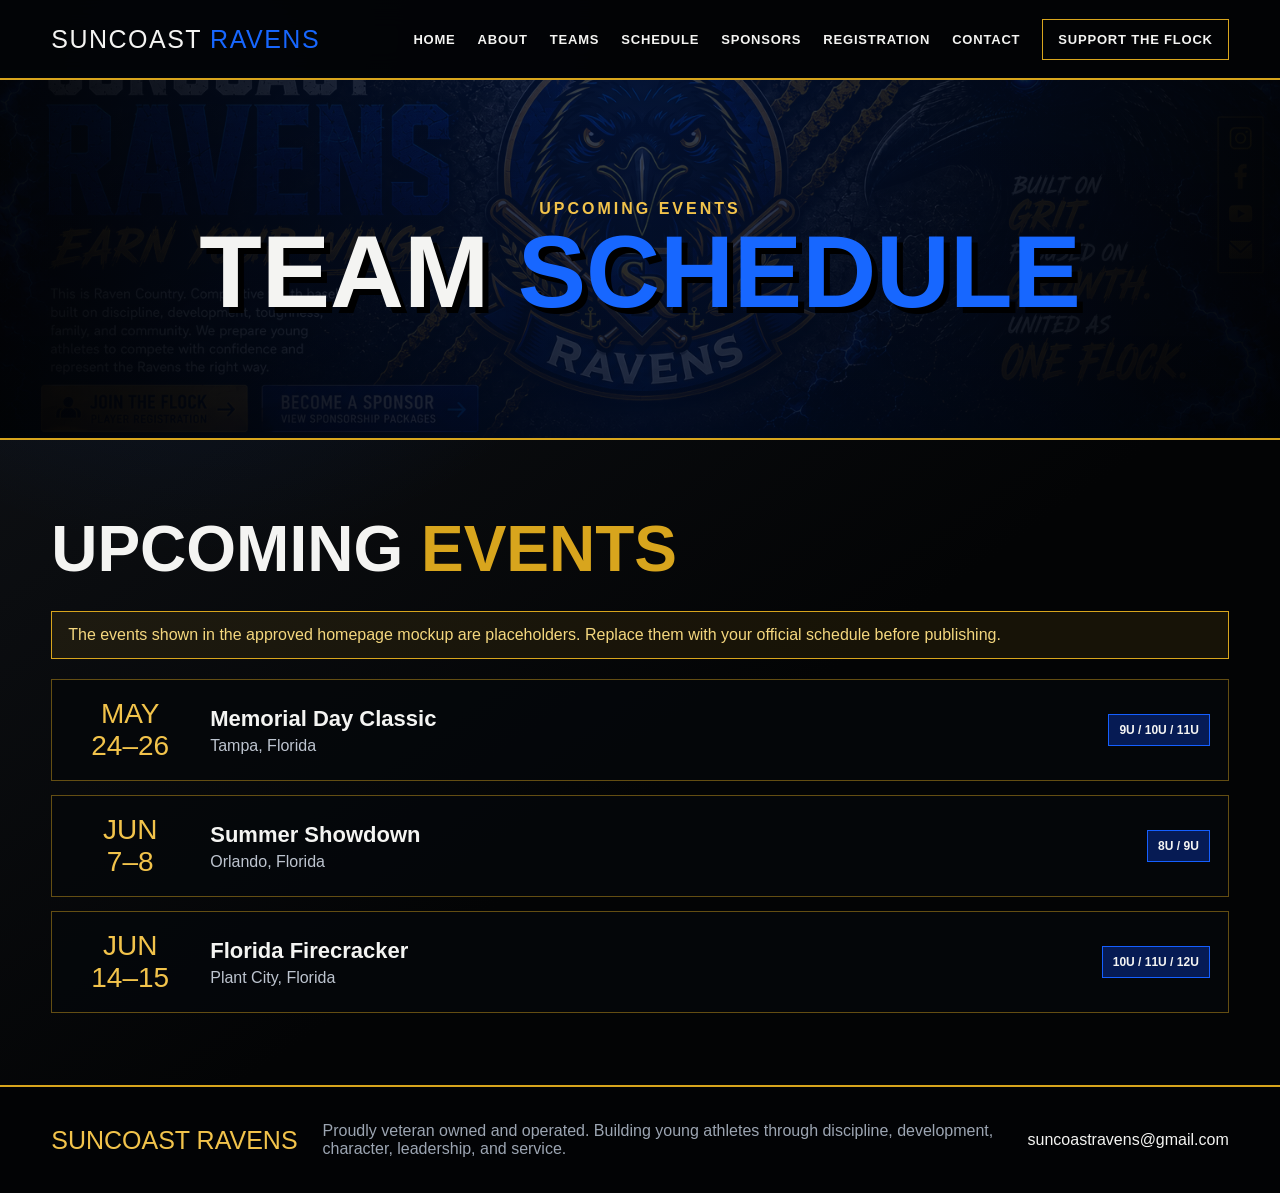
<file: suncoast-ravens-homepage-panel-fixed/schedule.html>
<!doctype html><html lang="en"><head><meta charset="utf-8"><meta name="viewport" content="width=device-width,initial-scale=1"><title>Team <span>Schedule</span> | Suncoast Ravens</title><link rel="stylesheet" href="assets/css/styles.css"></head><body><header class="site-header"><div class="wrap header-row">
<a class="wordmark" href="index.html">SUNCOAST <span>RAVENS</span></a>
<nav class="site-nav">
<a href="index.html">Home</a><a href="about.html">About</a><a href="teams.html">Teams</a>
<a href="schedule.html">Schedule</a><a href="sponsors.html">Sponsors</a>
<a href="registration.html">Registration</a><a href="contact.html">Contact</a>
<a class="cta-small" href="sponsors.html">Support the Flock</a>
</nav></div></header><main><section class="page-hero"><div class="page-hero-content"><div class="kicker">Upcoming Events</div><h1>Team <span>Schedule</span></h1></div></section><section class="section"><div class="wrap">
<h2 class="section-title">Upcoming <span>Events</span></h2>
<div class="notice">The events shown in the approved homepage mockup are placeholders. Replace them with your official schedule before publishing.</div>
<div class="schedule-list" style="margin-top:20px">
<article class="event"><div class="event-date">MAY<br>24–26</div><div><h3>Memorial Day Classic</h3><p>Tampa, Florida</p></div><div class="badge">9U / 10U / 11U</div></article>
<article class="event"><div class="event-date">JUN<br>7–8</div><div><h3>Summer Showdown</h3><p>Orlando, Florida</p></div><div class="badge">8U / 9U</div></article>
<article class="event"><div class="event-date">JUN<br>14–15</div><div><h3>Florida Firecracker</h3><p>Plant City, Florida</p></div><div class="badge">10U / 11U / 12U</div></article>
</div></div></section></main><footer class="site-footer"><div class="wrap footer-row">
<div class="footer-brand">SUNCOAST RAVENS</div>
<p>Proudly veteran owned and operated. Building young athletes through discipline, development, character, leadership, and service.</p>
<div>suncoastravens@gmail.com</div>
</div></footer><script src="assets/js/site.js"></script></body></html>
</file>
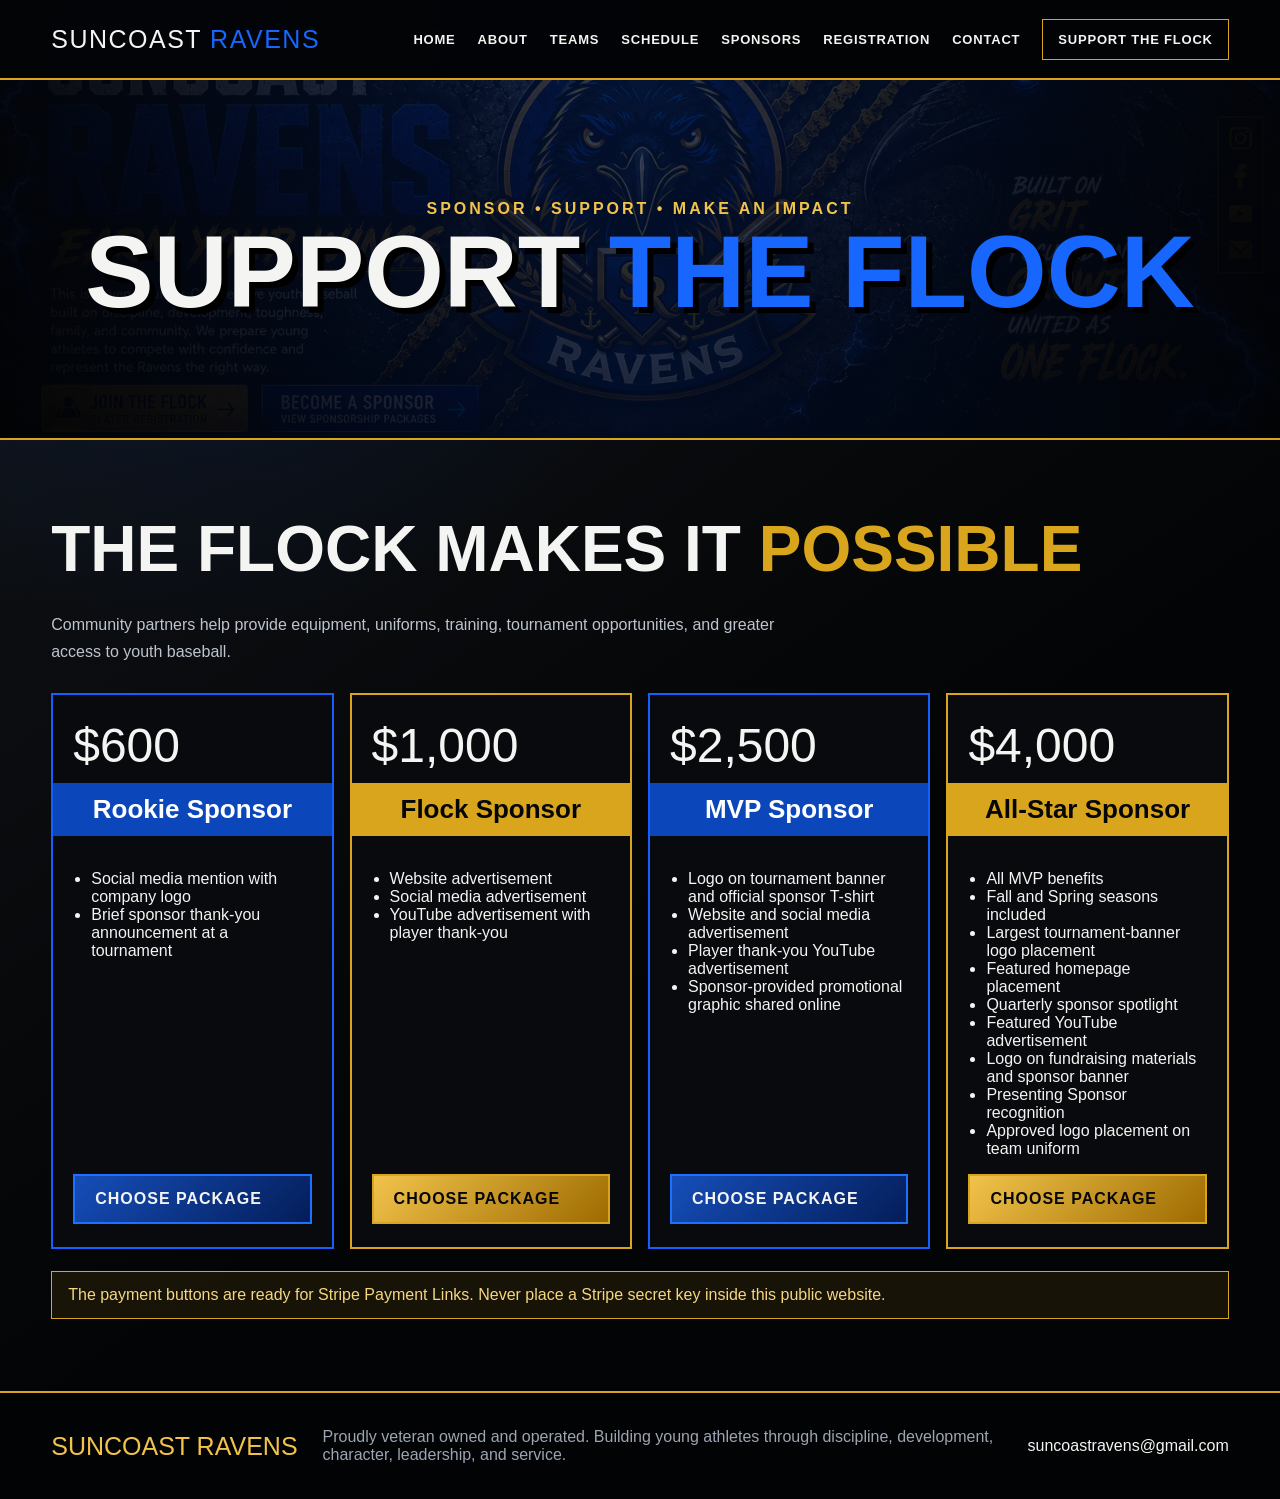
<file: suncoast-ravens-homepage-panel-fixed/sponsors.html>
<!doctype html><html lang="en"><head><meta charset="utf-8"><meta name="viewport" content="width=device-width,initial-scale=1"><title>Support <span>the Flock</span> | Suncoast Ravens</title><link rel="stylesheet" href="assets/css/styles.css"></head><body><header class="site-header"><div class="wrap header-row">
<a class="wordmark" href="index.html">SUNCOAST <span>RAVENS</span></a>
<nav class="site-nav">
<a href="index.html">Home</a><a href="about.html">About</a><a href="teams.html">Teams</a>
<a href="schedule.html">Schedule</a><a href="sponsors.html">Sponsors</a>
<a href="registration.html">Registration</a><a href="contact.html">Contact</a>
<a class="cta-small" href="sponsors.html">Support the Flock</a>
</nav></div></header><main><section class="page-hero"><div class="page-hero-content"><div class="kicker">Sponsor • Support • Make an Impact</div><h1>Support <span>the Flock</span></h1></div></section><section class="section"><div class="wrap"><h2 class="section-title">The Flock Makes It <span>Possible</span></h2><p style="color:var(--muted);max-width:760px;line-height:1.7">Community partners help provide equipment, uniforms, training, tournament opportunities, and greater access to youth baseball.</p><div class="tiers" style="margin-top:28px"><article class="tier"><div class="price">$600</div><h3>Rookie Sponsor</h3><ul><li>Social media mention with company logo</li><li>Brief sponsor thank-you announcement at a tournament</li></ul><a class="btn blue" href="#" onclick="alert('Replace this link with your Stripe Payment Link.');return false;">Choose Package</a></article><article class="tier"><div class="price">$1,000</div><h3>Flock Sponsor</h3><ul><li>Website advertisement</li><li>Social media advertisement</li><li>YouTube advertisement with player thank-you</li></ul><a class="btn gold" href="#" onclick="alert('Replace this link with your Stripe Payment Link.');return false;">Choose Package</a></article><article class="tier"><div class="price">$2,500</div><h3>MVP Sponsor</h3><ul><li>Logo on tournament banner and official sponsor T-shirt</li><li>Website and social media advertisement</li><li>Player thank-you YouTube advertisement</li><li>Sponsor-provided promotional graphic shared online</li></ul><a class="btn blue" href="#" onclick="alert('Replace this link with your Stripe Payment Link.');return false;">Choose Package</a></article><article class="tier"><div class="price">$4,000</div><h3>All-Star Sponsor</h3><ul><li>All MVP benefits</li><li>Fall and Spring seasons included</li><li>Largest tournament-banner logo placement</li><li>Featured homepage placement</li><li>Quarterly sponsor spotlight</li><li>Featured YouTube advertisement</li><li>Logo on fundraising materials and sponsor banner</li><li>Presenting Sponsor recognition</li><li>Approved logo placement on team uniform</li></ul><a class="btn gold" href="#" onclick="alert('Replace this link with your Stripe Payment Link.');return false;">Choose Package</a></article></div><div class="notice" style="margin-top:22px">The payment buttons are ready for Stripe Payment Links. Never place a Stripe secret key inside this public website.</div></div></section></main><footer class="site-footer"><div class="wrap footer-row">
<div class="footer-brand">SUNCOAST RAVENS</div>
<p>Proudly veteran owned and operated. Building young athletes through discipline, development, character, leadership, and service.</p>
<div>suncoastravens@gmail.com</div>
</div></footer><script src="assets/js/site.js"></script></body></html>
</file>
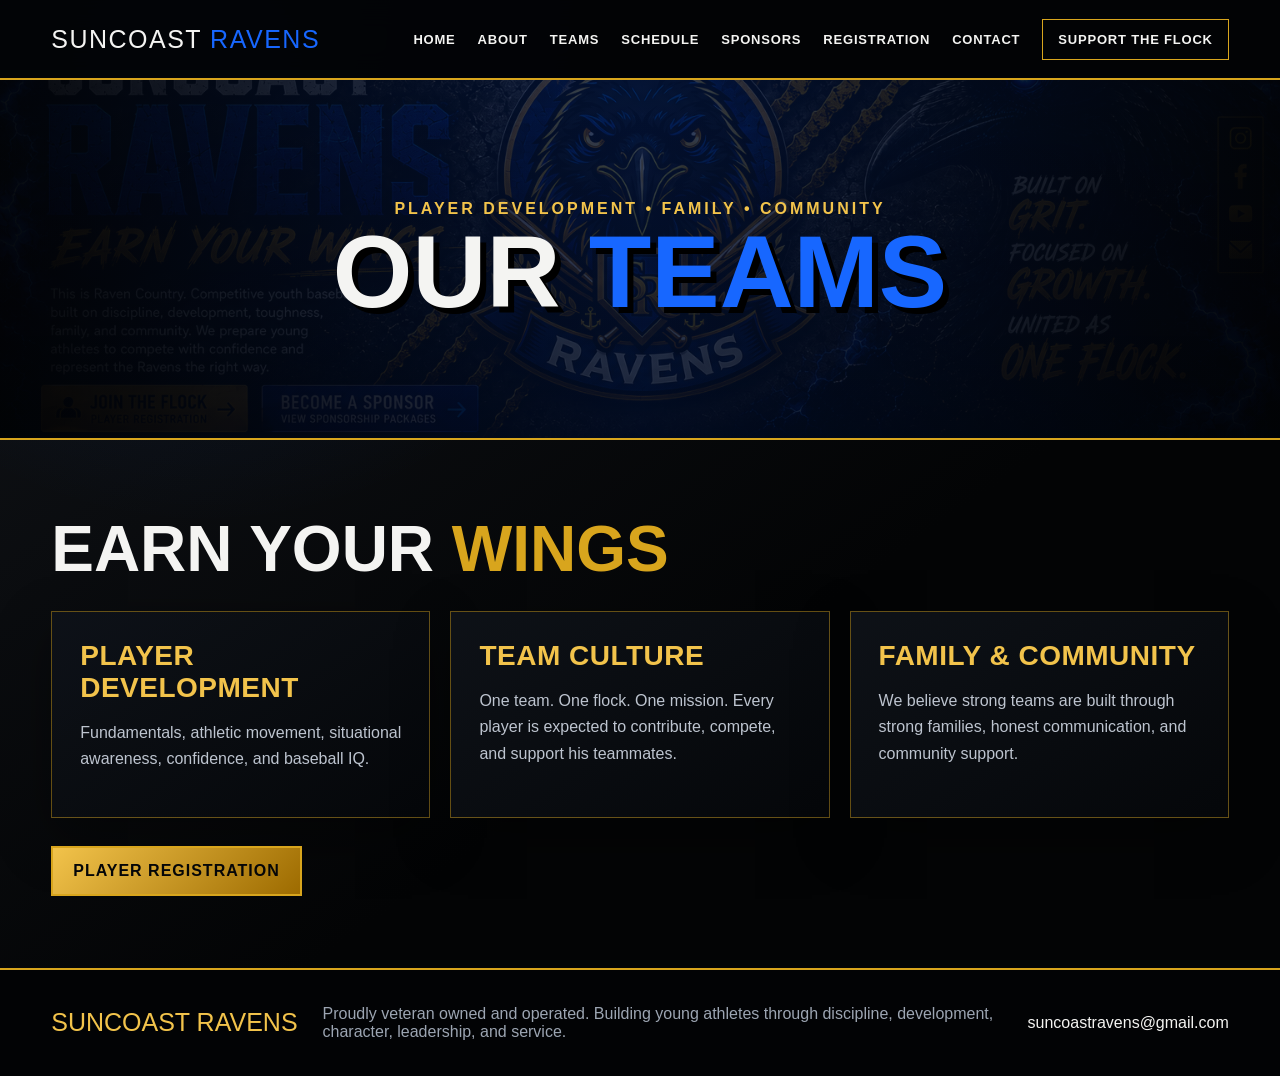
<file: suncoast-ravens-homepage-panel-fixed/teams.html>
<!doctype html><html lang="en"><head><meta charset="utf-8"><meta name="viewport" content="width=device-width,initial-scale=1"><title>Our <span>Teams</span> | Suncoast Ravens</title><link rel="stylesheet" href="assets/css/styles.css"></head><body><header class="site-header"><div class="wrap header-row">
<a class="wordmark" href="index.html">SUNCOAST <span>RAVENS</span></a>
<nav class="site-nav">
<a href="index.html">Home</a><a href="about.html">About</a><a href="teams.html">Teams</a>
<a href="schedule.html">Schedule</a><a href="sponsors.html">Sponsors</a>
<a href="registration.html">Registration</a><a href="contact.html">Contact</a>
<a class="cta-small" href="sponsors.html">Support the Flock</a>
</nav></div></header><main><section class="page-hero"><div class="page-hero-content"><div class="kicker">Player Development • Family • Community</div><h1>Our <span>Teams</span></h1></div></section><section class="section"><div class="wrap">
<h2 class="section-title">Earn Your <span>Wings</span></h2>
<div class="grid-3">
<article class="panel"><h3>Player Development</h3><p>Fundamentals, athletic movement, situational awareness, confidence, and baseball IQ.</p></article>
<article class="panel"><h3>Team Culture</h3><p>One team. One flock. One mission. Every player is expected to contribute, compete, and support his teammates.</p></article>
<article class="panel"><h3>Family & Community</h3><p>We believe strong teams are built through strong families, honest communication, and community support.</p></article>
</div><div style="margin-top:28px"><a class="btn gold" href="registration.html">Player Registration</a></div>
</div></section></main><footer class="site-footer"><div class="wrap footer-row">
<div class="footer-brand">SUNCOAST RAVENS</div>
<p>Proudly veteran owned and operated. Building young athletes through discipline, development, character, leadership, and service.</p>
<div>suncoastravens@gmail.com</div>
</div></footer><script src="assets/js/site.js"></script></body></html>
</file>
<file: assets/css/styles.css>
:root{
  --black:#050608;
  --panel:#0b0d11;
  --panel2:#11151b;
  --royal:#0749c7;
  --royal-bright:#1767ff;
  --gold:#d8a51d;
  --gold-light:#f2c34b;
  --white:#f4f4f2;
  --muted:#bdc4cf;
  --line:rgba(216,165,29,.45);
}
*{box-sizing:border-box}
html{scroll-behavior:smooth;background:#000}
body{
  margin:0;
  background:
    radial-gradient(circle at 16% 8%,rgba(23,103,255,.14),transparent 30%),
    linear-gradient(145deg,#12151a,#030405 60%);
  color:var(--white);
  font-family:Arial,Helvetica,sans-serif;
}
a{color:inherit;text-decoration:none}
img{max-width:100%;display:block}
button,input,textarea,select{font:inherit}
.wrap{width:min(1180px,92%);margin:auto}

body.compact-page{
  zoom:0.9;
}

/* ===================== HEADER / NAV ===================== */
.site-header{
  position:sticky;top:0;z-index:20;background:rgba(3,4,6,.96);
  border-bottom:2px solid var(--gold);backdrop-filter:blur(14px);
}
.header-row{height:78px;display:flex;align-items:center;justify-content:space-between;gap:22px}
.wordmark{font-family:Impact,Arial Black,sans-serif;font-size:25px;letter-spacing:1.5px}
.wordmark span{color:var(--royal-bright)}
.site-nav{display:flex;gap:22px;align-items:center;font-size:13px;font-weight:900;text-transform:uppercase;letter-spacing:.8px}
.site-nav a:hover,.site-nav .active{color:var(--gold-light)}
.cta-small{border:1px solid var(--gold);padding:12px 15px}

.menu-toggle{
  display:none;
  background:none;border:2px solid var(--gold);color:var(--gold);
  font-size:22px;width:44px;height:44px;border-radius:6px;
}
.mobile-drawer{
  display:none;
  position:fixed;
  top:78px;
  left:0;right:0;
  z-index:25;
  flex-direction:column;
  background:#050608;
  border-top:1px solid rgba(216,165,29,.4);
  max-height:calc(100vh - 78px);
  overflow-y:auto;
}
.mobile-drawer a{
  padding:16px 20px;border-bottom:1px solid rgba(255,255,255,.08);
  text-transform:uppercase;font-weight:900;letter-spacing:1px;font-size:14px;
  background:#050608;
}
.mobile-drawer .support{color:var(--gold-light)}
.mobile-drawer.open{display:flex}
.mobile-drawer-socials{display:flex;gap:16px;padding:16px 20px;flex-wrap:wrap;}
.mobile-drawer-socials a{padding:0;border:0;font-size:12px;color:var(--gold-light);}

.social-icon{
  width:36px;height:36px;display:flex;align-items:center;justify-content:center;
  border:1px solid var(--gold);border-radius:5px;color:var(--gold);
  background:rgba(3,4,6,.4);
  transition:box-shadow .18s ease, color .18s ease, background .18s ease, transform .18s ease;
}
.social-icon svg{width:18px;height:18px;}
.social-icon:hover{
  color:var(--gold-light);background:rgba(216,165,29,.15);transform:translateY(-2px);
  box-shadow:0 0 10px rgba(242,195,75,.85), 0 0 20px rgba(242,195,75,.4);
}

/* ===================== HOMEPAGE HERO (real img element + overlays) ===================== */
.hero-image-band{
  position:relative;
  width:100%;
  max-width:1300px;
  margin:0 auto;
  border-bottom:2px solid var(--gold);
  line-height:0;
}
.hero-bg-img{
  width:100%;
  height:auto;
  display:block;
}
.hero-overlay-socials{
  position:absolute;
  right:1.8%;
  top:19%;
  display:flex;
  flex-direction:column;
  gap:1%;
  z-index:3;
}
.hero-overlay-socials .social-icon{
  width:clamp(22px, 2.5vw, 38px);
  height:clamp(22px, 2.5vw, 38px);
}
.hero-overlay-socials .social-icon svg{
  width:55%;height:55%;
}

/* ===================== MISSION LINE / FOOTER BAND ===================== */
.mission-line{
  font-family:'Permanent Marker',cursive;font-weight:400;text-transform:none;
  font-size:clamp(22px,4vw,40px);color:var(--white);
}
.mission-line span{color:var(--royal-bright)}
.mission-band{
  position:relative;overflow:hidden;
  padding:36px 0;
  background:rgba(255,255,255,.02);
  border-top:1px solid rgba(216,165,29,.3);
  border-bottom:1px solid rgba(216,165,29,.3);
}
.feather{position:absolute;top:0;height:100%;width:auto;opacity:.9;pointer-events:none;z-index:1;}
.feather-left{left:0;}
.feather-right{right:0;}
.mission-band .wrap{position:relative;z-index:2;}

/* ===================== INNER PAGE HERO ===================== */
.page-hero{
  position:relative;min-height:340px;display:grid;place-items:center;text-align:center;
  border-bottom:2px solid var(--gold);
  background-color:#050608;
  background-image:
    linear-gradient(90deg,rgba(2,4,8,.75),rgba(3,21,61,.55),rgba(2,4,8,.75)),
    url("../images/hero-final-bg.png");
  background-position:center 20%;
  background-size:140% auto;
  background-repeat:no-repeat;
}
.page-hero.teams-hero{
  background-image:url("../images/teams-banner-v2.png");
  background-position:center;
  background-size:43% auto;
  
}
.page-hero.sponsors-hero{
  background-image:url("../images/sponsors-banner.png");
  background-position:center;
  background-size:35% auto;
  min-height:220px;
}
.page-hero.registration-hero{
  background-image:url("../images/registration-banner.png");
  background-position:center;
 background-size:45% auto;
  
}
.page-hero.contact-hero{
  background-image:url("../images/contact-banner.png");
  background-position:center;
  background-size:40% auto;
  
}
.page-hero.schedule-hero{
  background-image:url("../images/schedule-banner.png");
  background-position:center;
  background-size:40% auto;
  
}
.page-hero.about-hero{
  background-image:url("../images/about-banner.png");
  background-position:center;
  background-size:45% auto;
 
}

.page-hero.teams-hero .page-hero-content,
.page-hero.sponsors-hero .page-hero-content,
.page-hero.registration-hero .page-hero-content,
.page-hero.contact-hero .page-hero-content,
.page-hero.schedule-hero .page-hero-content,
.page-hero.about-hero .page-hero-content{
  display:none;
}

.page-hero:after{content:"";position:absolute;inset:0;background:linear-gradient(180deg,transparent,rgba(0,0,0,.35))}
.page-hero-content{position:relative;z-index:2;padding:30px 20px}
.kicker{color:var(--gold-light);text-transform:uppercase;font-weight:900;letter-spacing:3px}
.page-hero h1{
  margin:8px 0 0;font-family:Impact,Arial Black,sans-serif;
  font-size:clamp(52px,8vw,105px);line-height:.9;text-transform:uppercase;
  text-shadow:6px 6px 0 #000;
}
.page-hero h1 span{color:var(--royal-bright)}

/* ===================== SHARED SECTIONS / PANELS ===================== */
.section{padding:72px 0}
.section.alt{background:rgba(255,255,255,.02);border-top:1px solid rgba(216,165,29,.3);border-bottom:1px solid rgba(216,165,29,.3);}
.section-title{font-family:Impact,Arial Black,sans-serif;text-transform:uppercase;font-size:clamp(38px,5vw,64px);margin:0 0 25px}
.section-title span{color:var(--gold)}
.grid-2{display:grid;grid-template-columns:1fr 1fr;gap:28px}
.grid-3{display:grid;grid-template-columns:repeat(3,1fr);gap:20px}
.panel{
  background:linear-gradient(145deg,rgba(14,18,24,.96),rgba(5,7,10,.96));
  border:1px solid var(--line);padding:28px;box-shadow:0 20px 50px rgba(0,0,0,.35);
}
.panel h2,.panel h3{font-family:Impact,Arial Black,sans-serif;text-transform:uppercase;letter-spacing:.5px}
.panel h3{font-size:28px;margin:0 0 12px;color:var(--gold-light)}
.panel p,.panel li{color:var(--muted);line-height:1.65}
.stat-number{
  font-family:Impact,Arial Black,sans-serif;font-size:44px;color:var(--gold-light);
}
.mini-event{
  padding:10px 0;border-bottom:1px solid rgba(255,255,255,.08);color:var(--muted);font-size:13.5px;
}
.mini-event strong{color:var(--gold-light);display:block;font-size:12px;letter-spacing:.5px;}

.btn{
  display:inline-block;padding:14px 20px;border:2px solid var(--gold);
  text-transform:uppercase;font-weight:900;letter-spacing:1px;
  background:rgba(4,5,8,.85);
}
.btn.gold{background:linear-gradient(135deg,var(--gold-light),#9d6b00);color:#050608}
.btn.blue{background:linear-gradient(135deg,#154eb9,#041d59);border-color:#1e70ff}

/* ===================== SCHEDULE ===================== */
.schedule-list{display:grid;gap:14px}
.event{
  display:grid;grid-template-columns:120px 1fr auto;align-items:center;gap:20px;
  background:rgba(5,7,10,.92);border:1px solid var(--line);padding:18px;
}
.event-date{font-family:Impact,Arial Black,sans-serif;font-size:28px;color:var(--gold-light);text-align:center}
.event h3{margin:0;font-size:22px}.event p{margin:5px 0 0;color:var(--muted)}
.badge{background:#061b54;border:1px solid #155fff;padding:8px 10px;font-size:12px;font-weight:900}

/* ===================== SPONSOR TIERS ===================== */
.tiers{display:grid;grid-template-columns:repeat(4,1fr);gap:16px}
.tier{background:#080a0e;border:2px solid var(--gold);padding:23px 20px;display:flex;flex-direction:column}
.tier:nth-child(odd){border-color:#155fff}
.tier .price{font-family:Impact,Arial Black,sans-serif;font-size:48px}
.tier h3{font-size:26px;margin:10px -20px 18px;padding:11px 15px;text-align:center;background:var(--gold);color:#050608}
.tier:nth-child(odd) h3{background:#0b47bb;color:white}
.tier ul{padding-left:18px;flex:1}

/* ===================== FORMS ===================== */
form{display:grid;gap:17px}
.field label{display:block;margin-bottom:7px;color:var(--gold-light);font-size:12px;font-weight:900;text-transform:uppercase;letter-spacing:1px}
.field input,.field textarea,.field select{
  width:100%;padding:14px;background:#11161e;color:white;border:1px solid #36404f;
}
.field textarea{min-height:150px;resize:vertical}
.notice{padding:14px 16px;border:1px solid var(--gold);background:rgba(216,165,29,.09);color:#f4d77e}

/* ===================== FOOTER ===================== */
.site-footer{padding:35px 0;border-top:2px solid var(--gold);background:#020305}
.footer-row{display:flex;justify-content:space-between;gap:24px;align-items:center}
.footer-row p{color:#9ca5b2;max-width:680px;margin:0}
.footer-brand{font-family:Impact,Arial Black,sans-serif;font-size:25px;color:var(--gold-light)}

/* ===================== RESPONSIVE ===================== */
@media(max-width:900px){
  .site-nav{display:none}
  .menu-toggle{display:block}
  .grid-2,.grid-3,.tiers{grid-template-columns:1fr}
  .event{grid-template-columns:86px 1fr}.event .badge{grid-column:2}
  .footer-row{flex-direction:column;align-items:flex-start}

  .page-hero{
    min-height:160px;
  }
  .page-hero.teams-hero,
  .page-hero.sponsors-hero,
  .page-hero.registration-hero,
  .page-hero.contact-hero,
  .page-hero.schedule-hero,
  .page-hero.about-hero{
    background-size:contain;
    background-color:#050608;
  }
}
</file>
<file: suncoast-ravens-homepage-panel-fixed/assets/css/styles.css>
:root{
  --black:#050608;
  --panel:#0b0d11;
  --panel2:#11151b;
  --royal:#0749c7;
  --royal-bright:#1767ff;
  --gold:#d8a51d;
  --gold-light:#f2c34b;
  --white:#f4f4f2;
  --muted:#bdc4cf;
  --line:rgba(216,165,29,.45);
}
*{box-sizing:border-box}
html{scroll-behavior:smooth;background:#000}
body{
  margin:0;
  background:
    radial-gradient(circle at 16% 8%,rgba(23,103,255,.14),transparent 30%),
    linear-gradient(145deg,#12151a,#030405 60%);
  color:var(--white);
  font-family:Arial,Helvetica,sans-serif;
}
a{color:inherit;text-decoration:none}
img{max-width:100%;display:block}
button,input,textarea,select{font:inherit}
.wrap{width:min(1180px,92%);margin:auto}

/* APPROVED HOMEPAGE */
.home-page{
  background:#000;
  min-height:100vh;
}
.desktop-home{
  position:relative;
  width:100%;
  max-width:1536px;
  margin:0 auto;
  aspect-ratio:3/2;
  background:#000 url("../images/suncoast-ravens-homepage.png") center top/100% 100% no-repeat;
  overflow:hidden;
  box-shadow:0 0 80px rgba(0,0,0,.95);
}
.hotspot{
  position:absolute;
  z-index:5;
  display:block;
  border:1px solid transparent;
  border-radius:2px;
  color:transparent;
  font-size:0;
  transition:background .18s ease, box-shadow .18s ease, border-color .18s ease, transform .18s ease;
}
.hotspot:focus-visible,.hotspot:hover{
  border-color:rgba(242,195,75,.72);
  box-shadow:0 0 16px rgba(216,165,29,.42), inset 0 -3px 0 rgba(242,195,75,.95);
  background:linear-gradient(180deg,rgba(216,165,29,.02),rgba(216,165,29,.10));
  outline:none;
}
/* Hotspots mapped to the approved 1536×1024 design */
.hs-home{left:9.15%;top:10.70%;width:4.65%;height:4.65%}
.hs-about{left:17.85%;top:10.70%;width:4.55%;height:4.65%}
.hs-teams{left:25.20%;top:10.70%;width:4.80%;height:4.65%}
.hs-schedule{left:32.55%;top:10.70%;width:5.95%;height:4.65%}
.hs-sponsors{left:41.20%;top:10.70%;width:6.80%;height:4.65%}
.hs-registration{left:50.25%;top:10.70%;width:8.75%;height:4.65%}
.hs-contact{left:62.20%;top:10.70%;width:5.75%;height:4.65%}
.hs-support{left:83.55%;top:10.15%;width:14.05%;height:5.35%}
.hs-register{left:3.05%;top:59.00%;width:16.35%;height:5.75%}
.hs-sponsor{left:20.25%;top:59.00%;width:17.25%;height:5.75%}
.hs-about-more{left:26.85%;top:89.70%;width:14.00%;height:4.15%}
.hs-sponsor-lower{left:43.55%;top:76.70%;width:23.90%;height:5.45%}
.hs-instagram{left:94.75%;top:27.35%;width:3.10%;height:4.55%}
.hs-facebook{left:94.75%;top:32.55%;width:3.10%;height:4.55%}
.hs-youtube{left:94.75%;top:37.75%;width:3.10%;height:4.55%}
.hs-email{left:94.75%;top:42.95%;width:3.10%;height:4.55%}

/* Mobile version preserves the same approved visual language */
.mobile-home{display:none}
.mobile-hero{
  min-height:100svh;
  position:relative;
  overflow:hidden;
  background:
    linear-gradient(180deg,rgba(0,0,0,.05),rgba(0,0,0,.35)),
    url("../images/suncoast-ravens-homepage.png") 51% top/auto 100% no-repeat;
}
.mobile-actions{
  position:absolute;left:5%;right:5%;bottom:4%;
  display:grid;grid-template-columns:1fr 1fr;gap:10px;
}
.mobile-actions a{
  padding:14px 10px;text-align:center;text-transform:uppercase;
  font-weight:900;letter-spacing:.7px;
  border:2px solid var(--gold);background:rgba(3,4,6,.90);
  box-shadow:0 8px 24px rgba(0,0,0,.65);
}
.mobile-actions .primary{background:linear-gradient(135deg,var(--gold-light),#9e6b00);color:#050608}
.mobile-menu{
  position:fixed;right:15px;top:15px;z-index:30;
  width:48px;height:48px;border:2px solid var(--gold);
  background:rgba(2,3,5,.92);color:white;font-size:24px;
}
.mobile-drawer{
  position:fixed;z-index:29;inset:0 0 0 22%;
  transform:translateX(105%);transition:.25s ease;
  background:rgba(4,5,8,.98);border-left:2px solid var(--gold);
  padding:85px 25px 30px;
}
.mobile-drawer.open{transform:translateX(0)}
.mobile-drawer a{
  display:block;padding:15px 0;border-bottom:1px solid rgba(255,255,255,.12);
  text-transform:uppercase;font-weight:900;letter-spacing:1px;
}
.mobile-drawer .support{color:var(--gold-light)}

/* INNER PAGES */
.site-header{
  position:sticky;top:0;z-index:20;background:rgba(3,4,6,.96);
  border-bottom:2px solid var(--gold);backdrop-filter:blur(14px);
}
.header-row{height:78px;display:flex;align-items:center;justify-content:space-between;gap:22px}
.wordmark{font-family:Impact,Arial Black,sans-serif;font-size:25px;letter-spacing:1.5px}
.wordmark span{color:var(--royal-bright)}
.site-nav{display:flex;gap:22px;align-items:center;font-size:13px;font-weight:900;text-transform:uppercase;letter-spacing:.8px}
.site-nav a:hover,.site-nav .active{color:var(--gold-light)}
.cta-small{border:1px solid var(--gold);padding:12px 15px}
.page-hero{
  position:relative;min-height:360px;display:grid;place-items:center;text-align:center;
  border-bottom:2px solid var(--gold);
  background:
    linear-gradient(90deg,rgba(2,4,8,.96),rgba(3,21,61,.78),rgba(2,4,8,.96)),
    url("../images/suncoast-ravens-homepage.png") center 40%/cover no-repeat;
}
.page-hero:after{content:"";position:absolute;inset:0;background:linear-gradient(180deg,transparent,rgba(0,0,0,.35))}
.page-hero-content{position:relative;z-index:2;padding:55px 20px}
.kicker{color:var(--gold-light);text-transform:uppercase;font-weight:900;letter-spacing:3px}
.page-hero h1{
  margin:8px 0 0;font-family:Impact,Arial Black,sans-serif;
  font-size:clamp(52px,8vw,105px);line-height:.9;text-transform:uppercase;
  text-shadow:6px 6px 0 #000;
}
.page-hero h1 span{color:var(--royal-bright)}
.section{padding:72px 0}
.section-title{font-family:Impact,Arial Black,sans-serif;text-transform:uppercase;font-size:clamp(38px,5vw,64px);margin:0 0 25px}
.section-title span{color:var(--gold)}
.grid-2{display:grid;grid-template-columns:1fr 1fr;gap:28px}
.grid-3{display:grid;grid-template-columns:repeat(3,1fr);gap:20px}
.panel{
  background:linear-gradient(145deg,rgba(14,18,24,.96),rgba(5,7,10,.96));
  border:1px solid var(--line);padding:28px;box-shadow:0 20px 50px rgba(0,0,0,.35);
}
.panel h2,.panel h3{font-family:Impact,Arial Black,sans-serif;text-transform:uppercase;letter-spacing:.5px}
.panel h3{font-size:28px;margin:0 0 12px;color:var(--gold-light)}
.panel p,.panel li{color:var(--muted);line-height:1.65}
.btn{
  display:inline-block;padding:14px 20px;border:2px solid var(--gold);
  text-transform:uppercase;font-weight:900;letter-spacing:1px;
  background:rgba(4,5,8,.85);
}
.btn.gold{background:linear-gradient(135deg,var(--gold-light),#9d6b00);color:#050608}
.btn.blue{background:linear-gradient(135deg,#154eb9,#041d59);border-color:#1e70ff}
.schedule-list{display:grid;gap:14px}
.event{
  display:grid;grid-template-columns:120px 1fr auto;align-items:center;gap:20px;
  background:rgba(5,7,10,.92);border:1px solid var(--line);padding:18px;
}
.event-date{font-family:Impact,Arial Black,sans-serif;font-size:28px;color:var(--gold-light);text-align:center}
.event h3{margin:0;font-size:22px}.event p{margin:5px 0 0;color:var(--muted)}
.badge{background:#061b54;border:1px solid #155fff;padding:8px 10px;font-size:12px;font-weight:900}
.tiers{display:grid;grid-template-columns:repeat(4,1fr);gap:16px}
.tier{background:#080a0e;border:2px solid var(--gold);padding:23px 20px;display:flex;flex-direction:column}
.tier:nth-child(odd){border-color:#155fff}
.tier .price{font-family:Impact,Arial Black,sans-serif;font-size:48px}
.tier h3{font-size:26px;margin:10px -20px 18px;padding:11px 15px;text-align:center;background:var(--gold);color:#050608}
.tier:nth-child(odd) h3{background:#0b47bb;color:white}
.tier ul{padding-left:18px;flex:1}
form{display:grid;gap:17px}
.field label{display:block;margin-bottom:7px;color:var(--gold-light);font-size:12px;font-weight:900;text-transform:uppercase;letter-spacing:1px}
.field input,.field textarea,.field select{
  width:100%;padding:14px;background:#11161e;color:white;border:1px solid #36404f;
}
.field textarea{min-height:150px;resize:vertical}
.notice{padding:14px 16px;border:1px solid var(--gold);background:rgba(216,165,29,.09);color:#f4d77e}
.site-footer{padding:35px 0;border-top:2px solid var(--gold);background:#020305}
.footer-row{display:flex;justify-content:space-between;gap:24px;align-items:center}
.footer-row p{color:#9ca5b2;max-width:680px;margin:0}
.footer-brand{font-family:Impact,Arial Black,sans-serif;font-size:25px;color:var(--gold-light)}

@media(max-width:900px){
  .desktop-home{display:none}.mobile-home{display:block}
  .site-nav{display:none}
  .grid-2,.grid-3,.tiers{grid-template-columns:1fr}
  .event{grid-template-columns:86px 1fr}.event .badge{grid-column:2}
  .footer-row{flex-direction:column;align-items:flex-start}
}

.hs-register:hover,.hs-sponsor:hover,.hs-about-more:hover,.hs-sponsor-lower:hover,.hs-support:hover{
  transform:translateY(-2px);
  box-shadow:0 0 22px rgba(242,195,75,.48), inset 0 0 0 2px rgba(242,195,75,.65);
}
.hs-instagram:hover,.hs-facebook:hover,.hs-youtube:hover,.hs-email:hover{
  box-shadow:0 0 18px rgba(242,195,75,.58), inset 0 0 0 1px rgba(242,195,75,.85);
  background:rgba(216,165,29,.10);
}
</file>
